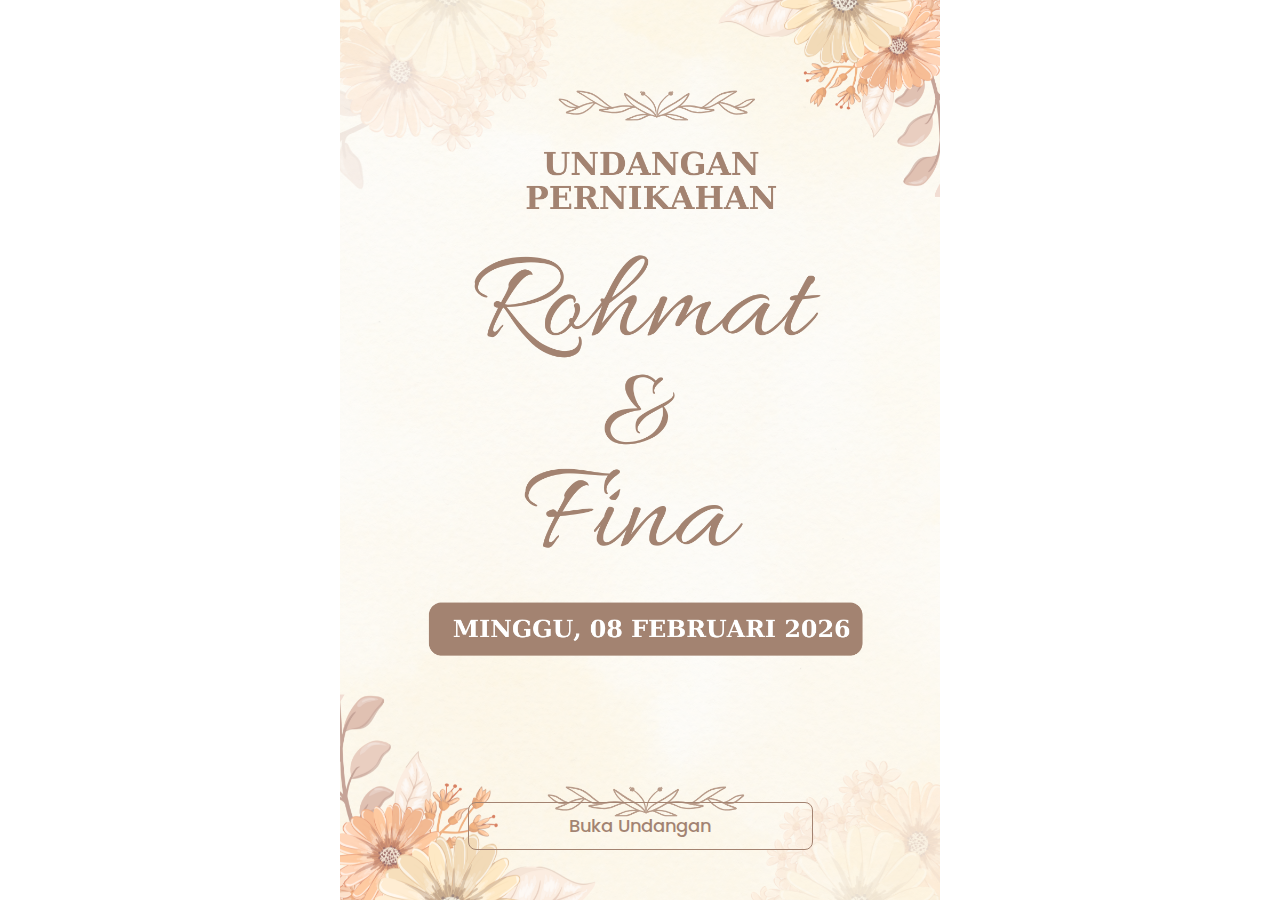
<file: index.html>
<!DOCTYPE html>
<html lang="en">
<head>
	<meta charset="utf-8">
	<meta http-equiv="X-UA-Compatible" content="IE=edge">
	<meta name="viewport" content="width=device-width, initial-scale=1">
	<title>Undangan Pernikahan Rohmat & Fina</title>
	<link rel="icon" href="assets/images/favicon/icon.png">
	<link href="https://fonts.googleapis.com/css2?family=Poppins:wght@400;500;600;700;800;900&amp;display=swap" rel="stylesheet">
	<link href="https://fonts.googleapis.com/css2?family=Inter:wght@400;500;600;700;800;900&amp;display=swap" rel="stylesheet">
	<link rel="stylesheet" href="assets/css/all.min.css">
	<link rel="stylesheet" href="assets/css/slick.css">
	<link rel="stylesheet" href="assets/css/bootstrap.min.css">
	<link rel="stylesheet" href="assets/css/style.css">
	<link rel="stylesheet" href="assets/css/media-query.css"> 
</head>
<body>
	<div class="site_content">
			<!-- Preloader Start -->
		<div class="loader-mask">
			<div class="loader">
				<div></div>
				<div></div>
			</div>
		</div>
		<!-- Preloader End -->
		<!-- Splashscreen Details Section Start -->
		<section id="splashscreen">
				<div class="container">
					<div class="splash_fullsectionx">
						<div class="splash_bottom">
							<a href="home.html" class="btn btn-primary">Buka Undangan</a>	
						</div>
					</div>	
				</div>	
		</section>
		<!-- Splashscreen Details Section End -->
	</div>
	<script src="assets/js/jquery-min-3.6.0.js"></script>
	<script  src="assets/js/slick.min.js"></script>
	<script  src="assets/js/bootstrap.bundle.min.js"></script>
	<script  src="assets/js/custom.js"></script>
</body>
</html>
</file>
<file: assets/css/style.css>
/*------------------------------------------------------------------
Project:Brooke Wood
Author: The_Krishna       
Last change: 4 May, 2023  
Primary use: Modern Furniture Mobile Template
-------------------------------------------------------------------*/

/*----------------Table of contents Start---------------------------
1.Default CSS
2.Animation CSS
3.Splashscreen-index
4.Onboarding Screen
5.Sign In screen
6.Sign Up screen
7.Forget Password screen
8.Verify Screen
9.Select Language Screen
10.Interest Screen
11.Category Page Screen
12.HomePage Screen
13.HomePage2 Screen
14.Faq Screen
15.About Screen
16.Change Language Screen
17.Paypal Screen
18.Review Screen
19.Partneer Screen
20.Profile Screen
21.Checkoutpage Screen
22.Single CategoryPage Screen
23.Single ProdcutPage Screen
24.CheckoutPage Screen
25.App Setting Page Screen
26.WalletPage Screen
27.Notification Page Screen
28.FilterPage Screen
29.ProductRate Screen
30.Bottom Navigation Bar
31.FavouritePage Screen
32.Track Order Screen
33.Single ProductPage2 Screen
34.Payment success Screen
35.SearchPage Screen
36.Tranding Screen
37.Preloader
38.Term Services Screen
39.Date Picker


---------Table of contents End-----------------------------------*/

/*------------------------ [Color codes] ------------------------                    
Background: #ffffff 
Content: #666666, #1E293B, #ffffff, #0EA5E9

a (visited): #000000
a (standard): #000000   
a (hover):  #000000  
a (active): #000000
-------------------------------------------------------------------*/

/************************ 1.Default CSS ***************************/
html {
    scroll-behavior: smooth;
    -webkit-text-size-adjust: 100%;
}
*, ::after, ::before {
    -webkit-box-sizing: border-box;
    box-sizing: border-box;
}
a:focus, a {
    outline: none;
    text-decoration: none;
    cursor: pointer;
} 
body {
   margin: 0;
   padding: 0;
   width: auto;
   height: 100%;
}
h1,
h2,
h3,
h4,
h5,
h6,
p {
    margin: 0;
    padding: 0;
}
@media (min-width: 767px) {
  body {
    max-width: 600px;
    margin: 0 auto !important; 
}
.top-navbar {
    max-width: 600px;
}
}
.mt-32{
    margin-top: 32px;
}
.mt-16{
    margin-top: 16px;
}
.mt-24{
    margin-top: 24px;
}
.ml-0 {
    margin-left: 0 !important;
}
.mt-8{
    margin-top: 8px !important;
}
.mt-12{
    margin-top: 12px;
}
.mt-10{
    margin-top: 10px;
}
.pt-12{
    padding-top: 12px;
}
.pf-15{
    padding-left: 15px;
}
input{
    border: none;
    width: 100%;
}
input:focus-visible{
    outline: none;
}
.primary-color{
    color: #0EA5E9 !important;
}
.second-color{
    color: #666666;
}
.main {
    height: 100vh;
}
.bg-green {
    background: #25D366;
}
.bg-red {
    background: #ED0006;
}
.bg-blck {
    background: #1E293B;
}
.col-gap-5{
    -webkit-column-gap: 5px;
    -moz-column-gap: 5px;
    column-gap: 5px;
}
::-webkit-scrollbar {
  width: 2px;
}
::-webkit-scrollbar-track {
  background: #f1f1f1;
}
::-webkit-scrollbar-thumb {
  background:#f1f1f1;
}
input[type=number]::-webkit-outer-spin-button,
input[type=number]::-webkit-inner-spin-button {
  -webkit-appearance: none;
  margin: 0;
}
input[type=number] {
  -moz-appearance: textfield;
}

/************************ 2.Animation CSS ***************************/
@keyframes fixedheader {
    from {
        transform: translateY(-100%);
    }
    to {
        transform: translateY(0);
    }
}
@-webkit-keyframes fixedheader {
    from {
        -webkit-transform: translateY(-100%);
        transform: translateY(-100%);
    }
    to {
        -webkit-transform: translateY(0);
        transform: translateY(0);
    }
}
@keyframes ballPulseDouble {
    0%,
    100% {
        -webkit-transform: scale(0);
        transform: scale(0);
    }
    50% {
        -webkit-transform: scale(1);
        transform: scale(1);
    }
}
@-webkit-keyframes ballPulseDouble {
    0%,
    100% {
        -webkit-transform: scale(0);
        transform: scale(0);
    }
    50% {
        -webkit-transform: scale(1);
        transform: scale(1);
    }
}

/************************ 3.Splashscreen-index ***************************/
#splashscreen{
    background-image: url(../images/splashscreen/card.png);
    background-repeat: no-repeat;
    background-position: center;
    background-size: cover;
    max-width: 100%;  
    position: relative;
    height:100vh;
}
.logo_details h1 {
    font-family: 'Poppins';
    font-style: normal;
    font-weight: 700;
    font-size: 48px;
    line-height: 72px;
    text-align: center;
    color: #1E293B;
    margin-top: 16px;
}
.logo_details p {
    font-family: 'Inter';
    font-weight: 400;
    font-size: 18px;
    line-height: 24px;
    text-align: center;
    color: #666666;
    margin-top: 8px;
}
.splash_bottom a,
.sign-in a,
.sign-up a,
.send-btn a,
.set-password-btn a,
.Save-button a,
.review-btn a,
.select a,
.buy-now-btn a,
.filter-btn-apply a,
.product-submit a,
.pro-rate-submit a,
.Backtohome a,
.checkout-buy-now-btn a,
.interes-done-btn a {
    width: 345px;
    height: 48px;
    background: transparent;              /* transparan */
    border: 1.5px solid #6b381a;          /* border coklat */
    border-radius: 8px;
    display: flex;
    align-items: center;
    justify-content: center;
    font-family: 'Poppins';
    font-weight: 500;
    font-size: 18px;
    line-height: 24px;
    margin: auto;
    text-decoration: none;
    color: #6b381a;                       /* teks coklat */
    transition: all 0.3s ease;            /* animasi halus */
}

/* efek hover */
.splash_bottom a:hover,
.sign-in a:hover,
.sign-up a:hover,
.send-btn a:hover,
.set-password-btn a:hover,
.Save-button a:hover,
.review-btn a:hover,
.select a:hover,
.buy-now-btn a:hover,
.filter-btn-apply a:hover,
.product-submit a:hover,
.pro-rate-submit a:hover,
.Backtohome a:hover,
.checkout-buy-now-btn a:hover,
.interes-done-btn a:hover {
    background: #6b381a;   /* isi coklat saat hover */
    color: #FFFFFF;        /* teks putih saat hover */
}


.logo_sec {
    display: -webkit-box;
    display: -ms-flexbox;
    display: flex;
    -webkit-box-align: center;
    -ms-flex-align: center;
    align-items: center;
    -webkit-box-pack: center;
    -ms-flex-pack: center;
    justify-content: center;
}
.splash_fullsection {
    height: 100vh;
    left: 0;
    position: relative;
}
.splashscreen-overlay {
    background: -webkit-gradientlinear, left top, left bottom, fromrgba(255, 255, 255, 0.8), color-stop64.94%, rgba(255, 255, 255, 0);
    background: -o-linear-gradient(top, rgba(255, 255, 255, 0.8) 0%, rgba(255, 255, 255, 0) 64.94%);
    background: linear-gradient(180deg, rgba(255, 255, 255, 0.8) 0%, rgba(255, 255, 255, 0) 64.94%);
}
.splash_top{
    width: 100%;
    position: absolute;
    top: 0;
    margin-top: 120px;
}
.splash_bottom{
 position: absolute;
 bottom: 0;
 left: 0;
 right: 0;
 margin-bottom: 50px;
}

/************************ 4.Onboarding Screen ***************************/
.top-section-wrapper {
    display: -webkit-box;
    display: -ms-flexbox;
    display: flex;
    -webkit-box-pack: justify;
    -ms-flex-pack: justify;
    justify-content: space-between;
    -webkit-box-align: center;
    -ms-flex-align: center;
    align-items: center;
}
.top-media-sec-wrapper {
    margin: 0;
    padding: 0;
    list-style-type: none;
}
.top-media-sec-wrapper li {
    display: inline;
}
.top-time-sec {
    width: 74px;
    text-align: center;
}
#top-section {
    height: 44px;
    padding: 9px 0px;
}
.Onboarding-Screen-1{
    background-repeat: no-repeat;
    background-position: center;
    background-size: cover;
    max-width: 100%;  
    position: relative;
    height: 100vh;
}
.slide1{
 background-image: url(../images/Onboarding-Screen-1/screen-1.png);
}
.slide2{
 background-image: url(../images/Onboarding-Screen-1/screen-2.png);
}
.slide3{
 background-image: url(../images/Onboarding-Screen-1/screen-3.png);
}
.screen-1-content h1 {
    font-family: 'Poppins';
    font-style: normal;
    font-weight: 600;
    font-size: 32px;
    line-height: 48px;
    color: #FFFFFF;
}
.skip_btn_1.skip_btn,
.skip_btn_2.skip_btn,
.skip_btn_3.skip_btn {
    padding-top: 30px;
}
.skip_btn {
    width: 34px;
    display: flex;
    margin-left: auto;
}
.skip_btn a{
    font-family: 'Poppins';
    font-weight: 500;
    font-size: 16px;
    line-height: 24px;
    text-align: right;
    color: #FFFFFF;
}
.top-boading {
    position: absolute;
    width: 100%;
    z-index: 99;
    padding: 9px 0;
    height: 44px;
}
.screen-1-content{
    margin-top: 55px;
}
.screen-1-content p {
    font-family: 'Inter';
    font-weight: 400;
    font-size: 18px;
    line-height: 24px;
    color: #FFFFFF;
    margin-top: 16px;
}
.screen-1-black-border {
    height: 34px;
    display: -webkit-box;
    display: -ms-flexbox;
    display: flex;
    -webkit-box-align: center;
    -ms-flex-align: center;
    align-items: center;
    -webkit-box-pack: center;
    -ms-flex-pack: center;
    justify-content: center;
}
.black-boder {
    width: 135px;
    height: 4px;
    background: #1E293B;
    border-radius: 5px;
    position: absolute;
    bottom: 10px;
}
.color-white path {
    fill: white;
}
.back-btn a {
    height: 24px;
}
.custom-slider-btn{
    position: absolute;
    right: 0;
    top:200px;
    left: 12px ;
    z-index: 2;
    display: block;
    padding: 0;
    margin-left:0 !important; 
    list-style: none;
    height: -webkit-fit-content;
    height: -moz-fit-content;
    height: fit-content;
}
.custom-slider-dots {
    width: 8px !important;
    height: 8px !important;
    border-radius: 4px !important;
    border: none !important;
}
.custom-slider-btn .active{
    width: 28px !important;
}
ul.top-media-sec-wrapper.top-media-sec1 li {
    display: inline-block;
}

/************************ 5.Sign In screen ***************************/
.sign-in-screen-top h1 {
    font-family: 'Poppins';
    font-weight: 600;
    font-size: 32px;
    line-height: 48px;
    color: #1E293B;
    padding-top: 60px;
}
.sign-in-cont {
    font-family: 'Inter';
    font-style: normal;
    font-weight: 500;
    font-size: 16px;
    line-height: 24px;
    color: #666666;
    margin-top: 8px;
}
.Password{
    margin-top: 16px;
}
.remember-sec {
    margin-top: 24px;
}
.txt-lbl {
    font-family: 'Poppins';
    font-style: normal;
    font-weight: 500;
    font-size: 14px;
    line-height: 21px;
    color: #666666;
}
i.fas.fa-eye-slash,
i.fas.fa-eye {
    color: #666666;
}
.form_bottom_boder {
    height: 1px;
    background: rgb(30 41 59 / 10%);
}
.txt-input::placeholder{
  border: none;
  width: 100%;
  font-family: 'Inter';
  font-style: normal;
  font-weight: 400;
  font-size: 16px;
  line-height: 19px;
  color: #1E293B;
  margin-bottom: 8px;
}
input#email:focus-visible,
input#password:focus-visible{
    outline: none;
}
.remember-btn {
    font-family: 'Inter';
    font-style: normal;
    font-weight: 500;
    font-size: 14px;
    line-height: 17px;
    color: #666666;
    padding-left: 6px;
}
.remember-btn:hover{
    color: #666666 !important;
}
.forget-btn:hover{
   color: #0EA5E9; 
}
.forget-btn {
    font-family: 'Inter';
    font-style: normal;
    font-weight: 500;
    font-size: 14px;
    line-height: 17px;
    text-align: right;
    color: #0EA5E9;
}
.or_sign {
    font-family: 'Inter';
    font-style: normal;
    font-weight: 400;
    font-size: 16px;
    line-height: 19px;
    text-align: center;
    color: #666666;
}
.icon-box {
    width: 48px;
    height: 48px;
    background: rgb(14 165 233 / 10%);
    border-radius: 8px;
}
.icon-box a {
    width: 100%;
    height: 100%;
    display: -webkit-box;
    display: -ms-flexbox;
    display: flex;
    -webkit-box-align: center;
    -ms-flex-align: center;
    align-items: center;
    -webkit-box-pack: center;
    -ms-flex-pack: center;
    justify-content: center;
}
.social_media {
    display: -webkit-box;
    display: -ms-flexbox;
    display: flex;
    -webkit-box-align: center;
    -ms-flex-align: center;
    align-items: center;
    -webkit-box-pack: center;
    -ms-flex-pack: center;
    justify-content: center;
    -webkit-column-gap: 16px;
    -moz-column-gap: 16px;
    column-gap: 16px;
}
.block-footer p {
    font-family: 'Inter';
    font-weight: 400;
    font-size: 16px;
    line-height: 19px;
    text-align: center;
    color: #666666;
}
.block-footer a {
    font-family: 'Inter';
    font-weight: 500;
    font-size: 16px;
    line-height: 19px;
    text-align: center;
    color: #1E293B;
}

/************************ 6.Sign Up screen ***************************/
.agree-service-sec{
    margin-top: 24px;
}
.agree-service-sec p {
    font-family: 'Inter';
    font-style: normal;
    font-weight: 500;
    font-size: 14px;
    line-height: 17px;
    color: #666666;
}
.agree-service-sec a {
    font-family: 'Inter';
    font-style: normal;
    font-weight: 500;
    font-size: 14px;
    line-height: 17px;
    -webkit-text-decoration-line: underline;
    text-decoration-line: underline;
    color: #1E293B;
}
.agree-service-sec span {
    padding-right: 8px;
}

/************************ 7.Forget Password screen ***************************/
.fixed {
 position: fixed;
 z-index: 2;
 -webkit-box-shadow: 0px 0px 4px rgba(0, 0, 0, 0.1);
 box-shadow: 0px 0px 4px rgba(0, 0, 0, 0.1);
 width: 100%;
 top: 0%;
 -webkit-box-shadow: 0 0 22px -4px rgb(0 0 0 / 17%);
 box-shadow: 0 0 22px -4px rgb(0 0 0 / 17%);
 -webkit-animation: fixedheader 600ms ease 0ms 1 forwards;
 animation: fixedheader 600ms ease 0ms 1 forwards;
}
p.time {
    font-family: 'Inter';
    font-weight: 600;
    font-size: 14px;
    line-height: 17px;
    color: #1E293B;
}
.top-navbar{
    background: white;
}
.time1{
    font-family: 'Inter';
    font-style: normal;
    font-weight: 600;
    font-size: 14px;
    line-height: 17px;
    color: #FFFFFF;
}
.top-navbar-title{
    margin-left: auto;
    margin-right: auto;
}
.top-navbar_full{
    display: flex;
    display: -webkit-box;
    display: -ms-flexbox;
    padding: 10px 0px;
}
.top-navbar-title h3 {
    font-family: 'Poppins';
    font-style: normal;
    font-weight: 500;
    font-size: 16px;
    line-height: 24px;
    text-align: center;
    color: #0EA5E9;
}
.top-navbar-title p {
    font-family: 'Poppins';
    font-style: normal;
    font-weight: 500;
    font-size: 16px;
    line-height: 24px;
    text-align: center;
    color: #0EA5E9;
}
.navbar-boder {
    background: rgb(30 41 59 / 10%);
    height: 1px;
    width: 100%;
}
.enter-email-txt {
    font-family: 'Inter';
    font-weight: 400;
    font-size: 18px;
    line-height: 24px;
    color: #666666;
}
.or p {
    font-family: 'Inter';
    font-weight: 400;
    font-size: 16px;
    line-height: 19px;
    text-align: center;
    color: #666666;
}

/************************ 8.Verify Screen ***************************/
.otp-form {
    display: -webkit-box;
    display: -ms-flexbox;
    display: flex;
    -webkit-column-gap: 11px;
    -moz-column-gap: 11px;
    column-gap: 11px;
}
.opt-sec {
    background: #FFFFFF;
    border: 1px solid rgba(14, 165, 233, 0.2);
    border-radius: 4px;
    padding: 18px 14px;
    text-align: center;
    font-family: 'Inter';
    font-style: normal;
    font-weight: 500;
    font-size: 18px;
    line-height: 22px;
    color: #666666;
}
.otp-box.active{
    border: 1px solid #0EA5E9;
    -webkit-box-shadow: 0px 0px 4px rgba(102, 102, 102, 0.3);
    box-shadow: 0px 0px 4px rgba(102, 102, 102, 0.3);
    border-radius: 4px;
}
.otp-timer {
    display: inline-block;
    padding: 25px 18px;
    background: #FFFFFF;
    position: relative;
    height: 100px;
    width: 100px;
}
.otp-timer .border {
    position: absolute;
    top: 0;
    bottom: 0;
    left: 0;
    right: 0;
    background: transparent;
    border-radius: 50%;
    border: 2px dashed rgb(14 165 233 / 20%) !important;
}
.timer-counter-content {
    font-family: 'Inter';
    font-style: normal;
    font-weight: 400;
    font-size: 20px;
    line-height: 24px;
    text-align: center;
    color: #0EA5E9;
}
.otp-left {
    font-family: 'Inter';
    font-style: normal;
    font-weight: 400;
    font-size: 16px;
    line-height: 19px;
    text-align: center;
    color: #1E293B;
    margin-top: 4px;
}
.footer_sec {
 height: 34px;
 background: #FFFFFF;
 display: -webkit-box;
 display: -ms-flexbox;
 display: flex;
 -webkit-box-align: center;
 -ms-flex-align: center;
 align-items: center;
 -webkit-box-pack: center;
 -ms-flex-pack: center;
 justify-content: center;
 position: fixed;
 bottom: 0;
 width: 100%;
 left: 0;
 right: 0;
 z-index: 99;
}
.footer-boder {
    height: 5px;
    background: #1E293B;
    border-radius: 5px;
    width: 135px;
}
.counter-sec {
    padding-top: 148px;
    padding-bottom: 50px;
}

/************************ 9.Select Language Screen ***************************/
.second-color a{
    color: #666666;
}
.hey-txt {
    font-family: 'Poppins';
    font-style: normal;
    font-weight: 600;
    font-size: 32px;
    line-height: 48px;
    color: #1E293B;
    padding-top: 42px;
}
.select-lang {
    font-family: 'Inter';
    font-style: normal;
    font-weight: 500;
    font-size: 16px;
    line-height: 24px;
    color: #666666;
}
.lang-txt{
    font-family: 'Inter';
    font-style: normal;
    font-weight: 500;
    font-size: 14px;
    line-height: 17px;
    text-align: center;
    color: #FFFFFF;
}
.select-lang-sec{
 display: -webkit-box;
 display: -ms-flexbox;
 display: flex;
 -ms-flex-wrap: wrap;
 flex-wrap: wrap;
 gap: 16px;
}
.lang-sec input[type="radio"] {
  display: none;
}
.lang-sec input[type="radio"]:checked + label {
 background: #1E293B;
 border-radius: 4px;
 color: white;
}
label.custom-radio-sel-lang {
    padding: 10px 20px;
    border: 1px solid rgb(30 41 59 / 10%);
    border-radius: 4px;
    cursor: pointer;
    font-family: 'Inter';
    font-style: normal;
    font-weight: 500;
    font-size: 14px;
    line-height: 17px;
    text-align: center;
    color: #1E293B;
}

/************************ 10.Interest Screen ***************************/
#interest-sec-page{
    margin-bottom: 125px;
}
.interes-done-btn {
    position: fixed;
    width: 100%;
    bottom: 0;
    left: 0;
    padding-bottom: 16px;
    background: white;
}
.green-circle {
    width: 24px;
    height: 24px;
    border: 2px solid #25D366;
    border-radius: 12px;
    position: absolute;
    right: 0;
}
.furniture-sec-img{
    position: relative;
}
.interest-bottom-sec{
    display: -ms-grid;
    display: grid;
    -ms-grid-columns: 1fr 15px 1fr 15px 1fr;
    grid-template-columns: repeat(3,1fr); 
    grid-gap: 15px;
}
.furniture-fill-sec input[type="checkbox"] {
    webkit-appearance: none;
    -moz-appearance: none;
    appearance: none;
    outline: none;
    cursor: pointer;
    width: 24px;
    height: 24px;
    border: 2px solid #25D366;
    border-radius: 12px !important;
    position: absolute;
    right: 14px;
}
.furniture-fill-sec input[type="checkbox"]:focus{
    box-shadow: none !important;
}
.form-check-input:checked{
    background: #25D366;
    border: none;
    -webkit-box-shadow: none;
    box-shadow: none;
}
.furniture-title {
    font-family: 'Inter';
    font-style: normal;
    font-weight: 400;
    font-size: 18px;
    line-height: 24px;
    color: #666666;
}
.furni-name {
    font-family: 'Inter';
    font-style: normal;
    font-weight: 400;
    font-size: 14px;
    line-height: 17px;
    text-align: center;
    color: #1E293B;
    margin-top: 8px;
}
.furniture-fill-sec {
    padding-top: 32px;
}
.interest-fur-sec img {
    border-radius: 54px 54px 16px 16px;
    width: 100%;
}

/************************ 11.Category Page Screen ***************************/
.cate-img {
    width: 100%;
    height: 120px;
    background: #F6F8FA;
    border-radius: 8px;
    display: -webkit-box;
    display: -ms-flexbox;
    display: flex;
    -webkit-box-pack: center;
    -ms-flex-pack: center;
    justify-content: center;
    -webkit-box-align: center;
    -ms-flex-align: center;
    align-items: center;
}
.cate-img img {
    mix-blend-mode: multiply;
    max-width: 100%;
    border-radius: 8px;
}
.cate-title {
    font-family: 'Inter';
    font-style: normal;
    font-weight: 500;
    font-size: 16px;
    line-height: 19px;
    color: #1E293B;
}
.cate-subtitle{
    font-family: 'Inter';
    font-style: normal;
    font-weight: 500;
    font-size: 12px;
    line-height: 15px;
    color: #666666;
    padding-top: 4px;
}

/************************ 12.HomePage Screen ***************************/
.homepage-cart-sec{
    padding: 0;
    margin: 0;
    list-style-type: none;
}
.Homepage-top-sec {
   display: -webkit-box;
   display: -ms-flexbox;
   display: flex;
   -webkit-box-pack: justify;
   -ms-flex-pack: justify;
   justify-content: space-between;
   -webkit-box-align: center;
   -ms-flex-align: center;
   align-items: center;
}
.homepage-cart-sec li{
    display: inline;
    position: relative;
}
.homepage-category-Details {
    padding: 0 15px 0 0;
}
.tranding-item-sec {
    display: -webkit-box;
    display: -ms-flexbox;
    display: flex;
    -webkit-box-pack: justify;
    -ms-flex-pack: justify;
    justify-content: space-between;
    -webkit-box-align: center;
    -ms-flex-align: center;
    align-items: center;
}
.dining-txt-sec p {
    font-family: 'Inter';
    font-style: normal;
    font-weight: 500;
    font-size: 12px;
    line-height: 15px;
    text-align: center;
    color: #666666;
}
.dining-txt-sec {
    background:#FFFFFF;
    padding: 8px;
    position: absolute;
    bottom: 8px;
    left: 8px;
    border-radius: 4px;
}
.tranding-img-sec img {
    width: 100%;
    border-radius: 8px;
}
.tranding-img-sec {
    position: relative;
}
.tra-fav-sec {
    position: absolute;
    top: 8px;
    right: 8px;
}
.tranding-description{
    padding: 0 15px 0 0;
}
span.cart-item {
    color: #ffffff;
    position: absolute;
    top: 0px;
    right: 0;
    width: 14px;
    height: 14px;
    font-family: 'Poppins';
    border-radius: 8px;
    text-align: center;
    line-height: 10px;
    font-size: 10px;
    display: -webkit-box;
    display: -ms-flexbox;
    display: flex;
    -webkit-box-align: center;
    -ms-flex-align: center;
    align-items: center;
    font-weight: 600;
    -webkit-box-pack: center;
    -ms-flex-pack: center;
    justify-content: center;
    background: #0EA5E9;
}
.pf-16{
    padding-left: 16px;
}
.home-cate-title {
    font-family: 'Poppins';
    font-style: normal;
    font-weight: 600;
    font-size: 24px;
    line-height: 36px;
    color: #1E293B;
}
.homepage-slide-txt {
    font-family: 'Inter';
    font-style: normal;
    font-weight: 600;
    font-size: 14px;
    line-height: 17px;
    color: #ffffff;
}
.homepage-slide-title {
    font-family: 'Poppins';
    font-style: normal;
    font-weight: 700;
    font-size: 32px;
    line-height: 48px;
    color: #ffffff;
    margin-top: 8px;
}
.carousel-indicators.homepage-custom-indicator {
    justify-content: left;
    -webkit-box-pack: left;
    -ms-flex-pack: left;
    margin: 0;
    left: 15px;
    bottom: 16px;
    z-index: 1;
}
.carousel-caption.custom-slider-caption {
    left: 15px;
    right: 0;
    text-align: left;
    bottom:50px ;
    padding-bottom: 0 !important;
}
.homepage-custom-dots {
    height: 8px !important;
    width: 8px !important;
    border-radius: 7px;
    background: transparent !important;
    border: 2px solid #0EA5E9 !important;
    opacity: 1 !important;
}
.homepage-custom-dots.active{
    background: #0EA5E9 !important;
}
.shop-now-btn {
   background: #0EA5E9;
   border-radius: 8px;
   width: 129px;
   height: 48px;
   display: -webkit-box;
   display: -ms-flexbox;
   display: flex;
   -webkit-box-align: center;
   -ms-flex-align: center;
   align-items: center;
   -webkit-box-pack: center;
   -ms-flex-pack: center;
   justify-content: center;
}
.shop-now-btn a {
    font-family: 'Poppins';
    font-style: normal;
    font-weight: 500;
    font-size: 16px;
    line-height: 24px;
    text-align: center;
    color: #FFFFFF;
}
.see-all-txt {
   font-family: 'Poppins';
   font-style: normal;
   font-weight: 500;
   font-size: 16px;
   line-height: 24px;
   color: #666666;
   display: -webkit-box;
   display: -ms-flexbox;
   display: flex;
   -webkit-box-align: center;
   -ms-flex-align: center;
   align-items: center;
}
.home-cate-shape {
    background: #F6F8FA;
    border-radius: 8px;
    width:140px;
    height: 100px;
    display: -webkit-box;
    display: -ms-flexbox;
    display: flex;
    -webkit-box-align: center;
    -ms-flex-align: center;
    align-items: center;
    -webkit-box-pack: center;
    -ms-flex-pack: center;
    justify-content: center;
}
.home-cate-shape img{
    mix-blend-mode: multiply;
    border-radius: 8px;
}
.homepage-rating-sec{
    margin: 0;
    padding: 0;
    list-style-type: none;
}
.homepage-rating-sec li{
    display: inline;
}
.homepage-rating-sec li img{
    display: -webkit-inline-box !important;
    display: -ms-inline-flexbox !important;
    display: inline-flex !important;
}
.tranding-deatils-sec{
    display: -webkit-box !important;
    display: -ms-flexbox !important;
    display: flex !important;
    -webkit-box-align: center;
    -ms-flex-align: center;
    align-items: center;
    -webkit-box-pack: justify;
    -ms-flex-pack: justify;
    justify-content: space-between;
    margin-top: 8px;
}
.trand-txt2 {
    font-family: 'Inter';
    font-style: normal;
    font-weight: 500;
    font-size: 16px;
    line-height: 19px;
    color: #1E293B;
}
.trand-txt3 {
    font-family: 'Inter';
    font-style: normal;
    font-weight: 500;
    font-size: 14px;
    line-height: 18px;
    color: #666666;
}
.tranding-middle-sec{
    margin-top: 12px;
}
.round-shape {
 width: 100px;
 height: 100px;
 border-radius: 50px;
 display: -webkit-box;
 display: -ms-flexbox;
 display: flex;
 -webkit-box-align: center;
 -ms-flex-align: center;
 align-items: center;
 -webkit-box-pack: center;
 -ms-flex-pack: center;
 justify-content: center;

}
.round-txt {
    font-family: 'Poppins';
    font-weight: 700;
    font-size: 36px;
    line-height: 54px;
    text-align: center;
    color: #FFFFFF;
}
.offcial-title {
    font-family: 'Inter';
    font-style: normal;
    font-weight: 500;
    font-size: 16px;
    line-height: 19px;
    text-align: center;
    color: #1E293B;
    margin-top: 8px;
}
.offcial-subtitle {
    font-family: 'Inter';
    font-style: normal;
    font-weight: 500;
    font-size: 12px;
    line-height: 15px;
    text-align: center;
    color: #666666;
    margin-top: 8px;
}
.offcial-partner-bottom-deatils{
    height: 182px;
    width: 150px;
    padding: 16px 25px;
    border: 1px solid rgb(30 41 59 / 10%);
    border-radius: 8px;
    margin: 0 0 0 15px;
}
.inspiration-sec-deatils {
    background-repeat: no-repeat;
    background-position: center;
    background-size: cover;
    max-width: 100%;
    position: relative;
    border-radius: 8px;
}
.inspiration-sec-deatils1{
    background-image: url(../images/homepage/hitung-mundur.png);
}
.inspiration-sec-deatils2{
    background-image: url(../images/homepage/inspiration-2.png);
}
.inspiration-sec-deatils3{
    background-image: url(../images/homepage/inspiration-3.png);
}
.inspiration-overlay {
    content: "";
    background: -o-linear-gradient(left, #1E293B 0%, rgba(30, 41, 59, 0) 100%);
    background: linear-gradient(90deg, #1E293B 0%, rgba(30, 41, 59, 0) 100%);
    border-radius: 8px;
    width: 100%;
    height: 100%;
    position: absolute;
    left: 0;
    top: 0;
}
.inspiration-title {
    font-family: 'Poppins';
    font-style: normal;
    font-weight: 600;
    font-size: 20px;
    line-height: 30px;
    color: #FFFFFF;
}
.inspiration-subtitle {
    font-family: 'Inter';
    font-style: normal;
    font-weight: 500;
    font-size: 16px;
    line-height: 19px;
    color: #F6F8FA;
    margin-top: 4px;
}
.inspiration-content{
    position: relative;
    padding: 23px 18px;
}
.sort-img-sec img {
    border-radius: 85px 85px 8px 8px;
}
.sort-title {
    font-family: 'Inter';
    font-style: normal;
    font-weight: 500;
    font-size: 16px;
    line-height: 19px;
    color: #1E293B;
}
.sort-subtitle {
    font-family: 'Inter';
    font-style: normal;
    font-weight: 500;
    font-size: 14px;
    line-height: 18px;
    color: #666666;
}
.sort-flex{
 display: -webkit-box;
 display: -ms-flexbox;
 display: flex;
 -webkit-box-pack: justify;
 -ms-flex-pack: justify;
 justify-content: space-between;
}
.sort-filter-sec-full{
   display: -webkit-box;
   display: -ms-flexbox;
   display: flex;
   -webkit-column-gap: 15px;
   -moz-column-gap: 15px;
   column-gap: 15px;
}
.sort-head {
    font-family: 'Inter';
    font-style: normal;
    font-weight: 500;
    font-size: 12px;
    line-height: 15px;
    text-align: center;
    color: #666666;
}
.sort-shape {
    padding: 8px;
    background: #FFFFFF;
    border-radius: 4px;
}
.sort-img-deatails{
    position: absolute;
    bottom: 8px;
    display: -webkit-box;
    display: -ms-flexbox;
    display: flex;
    -ms-flex-pack: distribute;
    justify-content: space-around;
    width: 100%;
}
.sort-img-sec{
    position: relative;
}
.sort-color-heart {
    width: 32px;
    height: 32px;
    border-radius: 16px;
    display: -webkit-box;
    display: -ms-flexbox;
    display: flex;
    -webkit-box-pack: center;
    -ms-flex-pack: center;
    justify-content: center;
    background: #FFFFFF !important;
    border: none !important;
}

/************************ 13.HomePage2 Screen ***************************/
#homepage2-sec{
    margin-bottom: 100px;
}
.search-text {
    background: #F6F8FA !important;
    border-radius: 8px;
    padding: 12px !important;
    border: none;
}
.search-iconn,
.coupon-iconn {
    background: #F6F8FA;
    border-radius: 8px;
    border: none;
    padding: 14px 0 14px 16px !important;
}
.search-iconn svg path {
    fill: #0EA5E9;
}
.search-iconn:focus-visible,
.search-text:focus {
    outline: 0;
    -webkit-box-shadow: none;
    box-shadow: none;
}
.product-img-sec {
 width: 64px;
 height: 64px;
 background: #ffffff;
 border-radius: 32px;
 display: -webkit-box;
 display: -ms-flexbox;
 display: flex;
 -webkit-box-align: center;
 -ms-flex-align: center;
 align-items: center;
 -webkit-box-pack: center;
 -ms-flex-pack: center;
 justify-content: center;
 margin-left: auto;
 margin-right: auto;
}
.product-sec {
    background: #F6F8FA;
    border-radius: 37px 37px 4px 4px;
    width: 130px;
    height: 100px;
    padding: 5px 5px 8px 5px;
}
.proct-title-hp-2 {
    font-family: 'Inter';
    font-style: normal;
    font-weight: 500;
    font-size: 12px;
    line-height: 15px;
    text-align: center;
    color: #666666;
    margin-top: 8px;
}
.product-details {
   display: -ms-grid;
   display: grid;
   -ms-grid-columns: 1fr 16px 1fr 16px 1fr 16px 1fr;
   grid-template-columns: repeat(4,1fr);
   grid-gap: 16px;
}
.prodcut-sec-slide-full{
 background-image: url(../images/homepage2/shop-now.png);
 background-repeat: no-repeat;
 background-position: center;
 background-size: cover;
 max-width: 100%;
 position: relative;
 border-radius: 8px;
 display: -webkit-box !important;
 display: -ms-flexbox !important;
 display: flex !important;
 -webkit-box-pack: justify;
 -ms-flex-pack: justify;
 justify-content: space-between;
}
.slider-content-sec {
    width: 50%;
    padding: 24px 16px;
}
.slider-img-sec {
    width: 50%;
}
.slider-pro-title {
    font-family: 'Inter';
    font-weight: 500;
    font-size: 12px;
    line-height: 15px;
    color: #1E293B;
}
.slider-pro-subtitle {
    font-family: 'Poppins';
    font-weight: 600;
    font-size: 16px;
    line-height: 24px;
    color: #1E293B;
    margin-top: 8px;
}
.slider-btn  {
    font-family: 'Poppins';
    font-style: normal;
    font-weight: 500;
    font-size: 16px;
    line-height: 24px;
    text-align: center;
    width: 105px;
    background: #0EA5E9;
    border-radius: 8px;
    padding: 8px 12px;
    margin-top: 12px;
}
.slider-btn a{
    color: #FFFFFF;
}
.prodcut-sec-slide .slick-dots button{
    display: block;
    width: 10px;
    height: 10px;
    padding: 0;
    border: none;
    border-radius: 100%;
    text-indent: -9999px;
    border: 2px solid #0EA5E9;
    background: white;
}
.prodcut-sec-slide .slick-dots {
    display: -webkit-box;
    display: -ms-flexbox;
    display: flex;
    -webkit-box-pack: center;
    -ms-flex-pack: center;
    justify-content: center;
    margin: 0;
    margin-top: 12px;
    list-style-type: none;
    -webkit-column-gap: 10px;
    -moz-column-gap: 10px;
    column-gap: 10px;
    padding: 0
}
.prodcut-sec-slide .slick-dots li.slick-active button{
   background: #0EA5E9;
   border-radius: 5px;
   width: 20px;
   height: 10px;
}
.feat-txt1 {
    font-family: 'Inter';
    font-style: normal;
    font-weight: 500;
    font-size: 14px;
    line-height: 18px;
    color: #666666;
}
.feat-txt2 {
    font-family: 'Inter';
    font-style: normal;
    font-weight: 500;
    font-size: 16px;
    line-height: 19px;
    color: #1E293B;
    margin-top: 8px;
}
.featured-content{
    margin-top: 12px;
}
.featured-img-sec img {
    border-radius: 8px;
}
.feat-txt3 {
    font-family: 'Inter';
    font-style: normal;
    font-weight: 500;
    font-size: 14px;
    line-height: 18px;
    color: #666666;
    margin-top: 8px;
}
.featured-content1 {
 display: -webkit-box !important;
 display: -ms-flexbox !important;
 display: flex !important;
 -webkit-box-pack: justify;
 -ms-flex-pack: justify;
 justify-content: space-between;
 -webkit-box-align: center;
 -ms-flex-align: center;
 align-items: center;

}
.homepage-rating-sec1 li {
    display: -webkit-inline-box !important;
    display: -ms-inline-flexbox !important;
    display: inline-flex !important;
}
.homepage-rating-sec1 {
    margin: 0;
    padding: 0;
    list-style-type: none;
}
.featured-img-sec{
    position: relative;
}
.featured-description-full {
    padding: 0 0 0 15px;
}
.offcial-partner-home2 {
    display: -webkit-box !important;
    display: -ms-flexbox !important;
    display: flex !important;
    -webkit-box-align: center;
    -ms-flex-align: center;
    align-items: center;
    -webkit-column-gap: 16px;
    -moz-column-gap: 16px;
    column-gap: 16px;
    border: 1px solid rgb(30 41 59 / 10%);
    border-radius: 8px;
    background: #FFFFFF;
    padding: 16px;
    width: 220px;
    height: 96px;
    margin: 0 16px 0 0;
}
.round-shape-home2 {
   width: 64px;
   height: 64px;
   border-radius: 50px;
   display: -webkit-box;
   display: -ms-flexbox;
   display: flex;
   -webkit-box-align: center;
   -ms-flex-align: center;
   align-items: center;
   -webkit-box-pack: center;
   -ms-flex-pack: center;
   justify-content: center;
}
.round-txt-home2 {
    font-family: 'Poppins';
    font-style: normal;
    font-weight: 700;
    font-size: 24px;
    line-height: 36px;
    text-align: center;
    color: #FFFFFF;
}
.offcial-title-home2 {
    font-family: 'Inter';
    font-style: normal;
    font-weight: 500;
    font-size: 16px;
    line-height: 19px;
    color: #1E293B;
}
.offcial-subtitle-home2 {
    font-family: 'Inter';
    font-style: normal;
    font-weight: 500;
    font-size: 12px;
    line-height: 15px;
    color: #666666;
    margin-top: 8px;
}
.home2-insp-content {
    position: absolute;
    bottom: 16px;
    left: 16px;
}
.home2-insp-img{
    position: relative;
}
.inspiration-title-home2 {
    font-family: 'Poppins';
    font-style: normal;
    font-weight: 600;
    font-size: 20px;
    line-height: 30px;
    color: #FFFFFF;
}
.inspiration-sec-bottom-home2 {
    margin: 0 15px 0 0;
}
.home2-insp-img img{
    width: 100%;
    border-radius: 8px;
}
.inspiration-subtitle-home2 {
    font-family: 'Inter';
    font-style: normal;
    font-weight: 500;
    font-size: 16px;
    line-height: 19px;
    color: #F6F8FA;
}
.sort-filter-home2 {
   display: -webkit-box;
   display: -ms-flexbox;
   display: flex;
   -webkit-box-pack: justify;
   -ms-flex-pack: justify;
   justify-content: space-between;
}

/************************ 14.Faq Screen ***************************/
.accordion-button.custom_icon.collapsed {
    background-image: url(../images/faq/plus-icon.svg);
    background-position: 97% center;
    background-repeat: no-repeat;
    appearance: none;
    -webkit-appearance: none;
    -moz-appearance: none;
    font-family: 'Poppins';
    font-style: normal;
    font-weight: 500;
    font-size: 16px;
    line-height: 24px;
    color: #1E293B !important;
    background-color: white !important;
}
.accordion-button.custom_icon{
    background-image: url(../images/faq/minus-icon.svg);
    background-position: 97% center;
    background-repeat: no-repeat;
    background-color: white !important;
    font-family: 'Poppins';
    font-style: normal;
    font-weight: 500;
    font-size: 16px;
    line-height: 24px;
    color: #1E293B;
    -webkit-box-shadow: none !important;
    box-shadow: none !important;
    padding: 0;
}
.accordion-button::after{
    background-image: none !important;
}
.faq-answer {
    font-family: 'Inter';
    font-style: normal;
    font-weight: 400;
    font-size: 15px;
    line-height: 20px;
    color: #666666;
    padding: 0;
    padding-top: 12px;
}
.faq-bottom-border {
    background: #F6F8FA;
    height: 2px;
    margin-top: 24px;
}
.accordion-button span {
    width: 80%;
}
.faq-answer p{
    width: 80%;
}
.custom_icon:focus-visible,
.custom_icon:focus {
    outline: none;
    -webkit-box-shadow: none !important;
    box-shadow: none !important;
    border: none !important;
} 
#faq-sec {
    padding-bottom: 16px;
}

/************************ 15.About Screen ***************************/
.social-media-sec {
    background: #FFFFFF;
    border: 1px solid rgba(30, 41, 59, 0.1);
    border-radius: 28px;
    padding: 24px 17px;
    width: 50%;
    -webkit-box-sizing: border-box;
    box-sizing: border-box;
    cursor: pointer;
}
.about-middle-sec-full {
    display: -webkit-box;
    display: -ms-flexbox;
    display: flex;
    -webkit-box-pack: justify;
    -ms-flex-pack: justify;
    justify-content: space-between;
    -webkit-column-gap: 8px;
    -moz-column-gap: 8px;
    column-gap: 8px;
}
.about-social-txt {
    font-family: 'Inter';
    font-style: normal;
    font-weight: 400;
    font-size: 16px;
    line-height: 24px;
    text-align: center;
    color: #666666;
}
.social-media-sec svg {
   display: -webkit-box;
   display: -ms-flexbox;
   display: flex;
   -webkit-box-align: center;
   -ms-flex-align: center;
   align-items: center;
   -webkit-box-pack: center;
   -ms-flex-pack: center;
   justify-content: center;
   margin-left: auto;
   margin-right: auto;  
}
.about-para {
    font-family: 'Inter';
    font-style: normal;
    font-weight: 400;
    font-size: 14px;
    line-height: 20px;
    color: #000000;
}

/************************ 16.Change Language Screen ***************************/
#change-language-page,
#currency-sec {
    padding-bottom: 16px;
}
.change-lan-sec{
    padding: 17px 0px !important;
    border-bottom: 1px solid #F6F8FA;
}
.change-lan-sec:last-child {
    border: navajowhite;
}
.lang-sel-txt {
    font-family: 'Inter';
    font-style: normal;
    font-weight: 400;
    font-size: 16px;
    line-height: 19px;
    color: #666666;
    margin-bottom: 8px;
}
.form-check-input.custom-input {
    width: 18px;
    height: 18px;
    border-radius: 0;
    border: 2px solid #666666;
    float: right !important;
}
.form-check-input.custom-input:checked{
 background: white;
 background-image: url(../images/language/icon.svg);
 background-size: cover;
 width: 20px;
 height: 20px;
 border: none;
}
.form-check-label.custom-lable {
 font-family: 'Inter';
 font-style: normal;
 font-weight: 400;
 font-size: 16px;
 line-height: 20px;
 color: #666666;
 display: -webkit-box;
 display: -ms-flexbox;
 display: flex;
 -webkit-box-align: center;
 -ms-flex-align: center;
 align-items: center;
}
.custom-lable span{
    padding-right: 8px;
}
.custom-check .custom-lable{
    color: #1E293B;
}
.custom-check-currency .curr-icon path{
    stroke: #1E293B;
}

/************************ 17.Paypal Screen ***************************/
.payment-types-sec {
   display: -ms-grid;
   display: grid;
   -ms-grid-columns: 1fr 16px 1fr 16px 1fr;
   grid-template-columns: repeat(3,1fr);
   grid-gap: 16px;
   width: 242px;
   margin: 0 auto;
   margin-top: 24px !important;
}
.selc-pay-txt {
    font-family: 'Inter';
    font-style: normal;
    font-weight: 400;
    font-size: 16px;
    line-height: 19px;
    text-align: center;
    color: #666666;
}
.custom-payment-input {
    font-family: 'Inter';
    font-style: normal;
    font-weight: 400;
    font-size: 14px;
    line-height: 17px;
    color: #666666;
    padding: 16px;
    background: #F6F8FA;
    border-radius: 8px;
}
.payment-bottom-border {
    border-bottom: 1px solid #F6F8FA;
}
.switch {
    position: relative;
    display: inline-block;
    width: 60px;
    height: 34px;
}
.switch input {
    opacity: 0;
    width: 0;
    height: 0;
}
input:checked + .slider {
    background: #0EA5E9;
}
.slider.round {
    border-radius: 34px;
    height: 31px;
    width: 51px;
}
.slider {
    position: absolute;
    cursor: pointer;
    top: 0;
    left: 0;
    right: 0;
    bottom: 0;
    border: 1px solid rgb(102 102 102 / 20%);
    -webkit-transition: .4s;
    -o-transition: .4s;
    transition: .4s;
}
.slider:before {
    position: absolute;
    content: "";
    height: 28px;
    width: 28px;
    left: 0px;
    bottom: 0.5px;
    background: #FFFFFF;
    border: 0.5px solid rgba(30, 41, 59, 0.04);
    -webkit-box-shadow: 0px 3px 8px rgba(30, 41, 59, 0.08), 0px 1px 1px rgba(30, 41, 59, 0.08), 0px 3px 1px rgba(30, 41, 59, 0.05);
    box-shadow: 0px 3px 8px rgba(30, 41, 59, 0.08), 0px 1px 1px rgba(30, 41, 59, 0.08), 0px 3px 1px rgba(30, 41, 59, 0.05);
    -webkit-transition: .4s;
    -o-transition: .4s;
    transition: .4s
}
.slider.round:before {
    border-radius: 50%;
}
input:checked + .slider:before {
    -webkit-transform: translateX(26px);
    -ms-transform: translateX(26px);
    transform: translateX(20px);
}
.switch-sec {
 display: -webkit-box;
 display: -ms-flexbox;
 display: flex;
 -webkit-box-pack: justify;
 -ms-flex-pack: justify;
 justify-content: space-between;
 -webkit-box-align: center;
 -ms-flex-align: center;
 align-items: center;
}
.pay-txt1 {
    font-family: 'Poppins';
    font-style: normal;
    font-weight: 600;
    font-size: 16px;
    line-height: 24px;
    color: #1E293B;
}
.pay-txt2 {
    font-family: 'Inter';
    font-style: normal;
    font-weight: 400;
    font-size: 14px;
    line-height: 17px;
    color: #1E293B;
}
.date-picker-sec {
    display: -webkit-box;
    display: -ms-flexbox;
    display: flex;
    -webkit-column-gap: 12px;
    -moz-column-gap: 12px;
    column-gap: 12px;
}

/************************ 18.Review Screen ***************************/
#review-sec-page1{
    padding-bottom: 80px;
}
.review-section-full {
    display: -webkit-box;
    display: -ms-flexbox;
    display: flex;
    -webkit-column-gap: 16px;
    -moz-column-gap: 16px;
    column-gap: 16px;
    -ms-flex-wrap: wrap;
    flex-wrap: wrap;
}
.review-star-sec{
    margin: 0;
    padding: 0;
    list-style-type: none;
}
.review-star-sec li{
  display: table-cell;
}
.review1-first img {
    border-radius: 55px 55px 8px 8px;
}
.rev-txt1-sec {
   background: #F6F8FA;
   border-radius: 4px;
   width: 53px;
   height: 31px;
   display: -webkit-box;
   display: -ms-flexbox;
   display: flex;
   -webkit-box-align: center;
   -ms-flex-align: center;
   align-items: center;
   -webkit-box-pack: center;
   -ms-flex-pack: center;
   justify-content: center;
   font-family: 'Inter';
   font-style: normal;
   font-weight: 500;
   font-size: 12px;
   line-height: 15px;
   text-align: center;
   color: #666666;
}
.rev-txt2 {
    font-family: 'Inter';
    font-style: normal;
    font-weight: 500;
    font-size: 16px;
    line-height: 19px;
    color: #1E293B;
    margin-top: 16px;
}
.rev-txt3 {
    font-family: 'Inter';
    font-style: normal;
    font-weight: 500;
    font-size: 14px;
    line-height: 18px;
    color: #666666;
    margin-top: 8px;
}
.pf-8 {
    padding-left: 8px;
}
.review-border {
    height: 1px;
    width: 375px;
    background: #F6F8FA;
    max-width: 100%;
}
.review2-section-full {
    display: -webkit-box;
    display: -ms-flexbox;
    display: flex;
    -webkit-column-gap: 12px;
    -moz-column-gap: 12px;
    column-gap: 12px;
}
.rev2-txt1 {
    font-family: 'Poppins';
    font-style: normal;
    font-weight: 500;
    font-size: 14px;
    line-height: 18px;
    color: #1E293B;
}
.revi-rate-txt {
    font-family: 'Inter';
    font-style: normal;
    font-weight: 500;
    font-size: 14px;
    line-height: 18px;
    color: #666666;
}
.rate-time {
    font-family: 'Inter';
    font-style: normal;
    font-weight: 500;
    font-size: 10px;
    line-height: 12px;
    color: #666666;
}
.rev2-txt2 {
    font-family: 'Inter';
    font-style: normal;
    font-weight: 400;
    font-size: 14px;
    line-height: 20px;
    color: #666666;
    margin-top: 13px;
}
video.review-play-video {
    width: 100%;
}
.review2-bottom-sec {
    display: flex;
    gap: 15px;
}
.mt-15 {
    margin-top: 15px;
}
.play-btn {
    position: absolute;
    top: 50%;
    right: 50%;
}
.play-btn a{
    width: 100px;
    height: 100px;
}
.review4-bottom-sec{
    position: relative;
}
.review-img-overlay {
    content: "";
    width: 100%;
    height: 100%;
    position: absolute;
    left: 0;
    top: 0;
    background: rgb(30 41 59 / 32%);
    border-radius: 8px;
}
.review-img1-sec img{
    border-radius: 8px;
    width: 100%;
}
.review-img1-sec {
    display: grid;
    grid-gap: 15px;
}
.review-btn {
    padding: 16px 0;
    background: #FFFFFF;
    -webkit-box-shadow: 0px -4px 4px rgba(30, 41, 59, 0.04);
    box-shadow: 0px -4px 4px rgba(30, 41, 59, 0.04);
    position: fixed;
    width: 100%;
    bottom: 0;
    left: 0;
    margin-bottom: 0px;
}

/************************ 19.Partneer Screen ***************************/
.partner-page-desciption {
    display: -webkit-box;
    display: -ms-flexbox;
    display: flex;
    -webkit-column-gap: 24px;
    -moz-column-gap: 24px;
    column-gap: 24px;
    -ms-flex-wrap: wrap;
    flex-wrap: wrap;
    border: 1px solid rgb(30 41 59 / 10%);
    border-radius: 8px;
    padding: 16px;
}
.partner-page-img-sec {
   width: 100px;
   height: 100px;
   border-radius: 50px;
   display: -webkit-box;
   display: -ms-flexbox;
   display: flex;
   -webkit-box-align: center;
   -ms-flex-align: center;
   align-items: center;
   -webkit-box-pack: center;
   -ms-flex-pack: center;
   justify-content: center;
}
.partner-page-content {
    display: -ms-grid;
    display: grid;
    -webkit-box-pack: center;
    -ms-flex-pack: center;
    justify-content: center;
    -webkit-box-align: center;
    -ms-flex-align: center;
    align-items: center;
}
.round-txt-part-page {
    font-family: 'Poppins';
    font-style: normal;
    font-weight: 700;
    font-size: 36px;
    line-height: 54px;
    text-align: center;
    color: #FFFFFF;
}
.offcial-title-part-page {
    font-family: 'Inter';
    font-style: normal;
    font-weight: 500;
    font-size: 16px;
    line-height: 19px;
    color: #1E293B;
}
.offcial-subtitle-part-page {
    font-family: 'Inter';
    font-style: normal;
    font-weight: 500;
    font-size: 12px;
    line-height: 15px;
    color: #666666;
    margin-top: 8px;
}
#partner-page,
#track-order-page{
    margin-bottom: 20px;
}
.pickborder {
    border-bottom: 1px solid #F6F8FA;
}

/************************ 20.Profile Screen ***************************/
.profile-top-sec {
    background: #F6F8FA;
}
.profile-top-sec-full {
 display: -webkit-box;
 display: -ms-flexbox;
 display: flex;
 -webkit-column-gap: 15px;
 -moz-column-gap: 15px;
 column-gap: 15px;
 padding: 24px 15px;
}
.pro-txt1 {
    font-family: 'Poppins';
    font-style: normal;
    font-weight: 600;
    font-size: 20px;
    line-height: 30px;
    color: #1E293B;
}
.pro-txt2 {
    font-family: 'Inter';
    font-style: normal;
    font-weight: 400;
    font-size: 14px;
    line-height: 17px;
    color: #666666;
    margin-top: 12px;
}
.pro-txt3 {
    font-family: 'Inter';
    font-style: normal;
    font-weight: 400;
    font-size: 14px;
    line-height: 17px;
    color: #666666;
    margin-top: 8px;
}
.profile-img-sec img {
    border-radius: 60px;
}
.profile-page-sec-full{
    background: #F6F8FA;
}
.gallay-icon {
    width: 40px;
    height: 40px;
    background: #0EA5E9;
    border-radius: 20px;
    display: -webkit-box;
    display: -ms-flexbox;
    display: flex;
    -webkit-box-align: center;
    -ms-flex-align: center;
    align-items: center;
    -webkit-box-pack: center;
    -ms-flex-pack: center;
    justify-content: center;
    position: absolute;
    bottom: 0;
    right: 0;
}
.profile-img-sec{
    position: relative;
}
.profile-second-sec-full {
    display: -webkit-box;
    display: -ms-flexbox;
    display: flex;
    -webkit-box-pack: justify;
    -ms-flex-pack: justify;
    justify-content: space-between;
}
.profile2-first p {
    font-family: 'Poppins';
    font-style: normal;
    font-weight: 600;
    font-size: 16px;
    line-height: 24px;
    color: #1E293B;
}
.profile2-second {
    font-family: 'Inter';
    font-style: normal;
    font-weight: 400;
    font-size: 16px;
    line-height: 24px;
    color: #666666;
}
.profile-boder {
    background: #F6F8FA;
    height: 1px;
}
#profile-page-sec {
    padding-bottom: 120px;
}
.prile3-txt1 {
    font-family: 'Poppins';
    font-style: normal;
    font-weight: 600;
    font-size: 24px;
    line-height: 36px;
    color: #1E293B;
}
.prile3-txt2 {
    font-family: 'Poppins';
    font-style: normal;
    font-weight: 600;
    font-size: 14px;
    line-height: 18px;
    color: #1E293B;
}
.prile3-txt3 {
    font-family: 'Inter';
    font-style: normal;
    font-weight: 400;
    font-size: 16px;
    line-height: 24px;
    color: #666666;
    margin-top: 8px;
}
.profile-pay-img-sec ul {
    margin: 0;
    padding: 0;
    list-style-type: none;
}
.Onboarding-Screen-1-full {
    height: 100%;
}

/************************ 21.Checkoutpage Screen  ***************************/
.pickup-custom-input {
    width: auto;
}
.pickup-mode-full-sec {
    display: -webkit-box;
    display: -ms-flexbox;
    display: flex;
    -webkit-box-pack: justify;
    -ms-flex-pack: justify;
    justify-content: space-between;
}
.custom-radio-pickup input{
    width: auto;
}
label.custom-radio-pickup {
    width: 165px;
    height: 48px;
    padding: 12px;
    border: 1px solid rgb(30 41 59 / 10%);
    border-radius: 8px;
}

/************************ 22.Single CategoryPage Screen  ***************************/
.single-page-chair {
    display: -webkit-box;
    display: -ms-flexbox;
    display: flex;
    -webkit-column-gap: 15px;
    -moz-column-gap: 15px;
    column-gap: 15px;
    border-bottom: 1px solid #F6F8FA;
    padding-bottom: 16px;
    position: relative;
}
.product-page-favourite.single-page-favo {
    position: absolute;
    right: 0;
    background: #F6F8FA;
}
.single-page-star {
    margin: 0;
    padding: 0;
    list-style-type: none;
}
.single-page-star li {
    display: inline;
}
.single-page-title {
    font-family: 'Inter';
    font-weight: 500;
    font-size: 16px;
    line-height: 19px;
    color: #1E293B;
}
.single-page-subtitle {
    font-family: 'Inter';
    font-style: normal;
    font-weight: 500;
    font-size: 14px;
    line-height: 18px;
    color: #666666;
    padding-top: 8px;
}
.single-page-chair-content {
    display: -webkit-box;
    display: -ms-flexbox;
    display: flex;
    -webkit-box-align: center;
    -ms-flex-align: center;
    align-items: center;
}
.single-page-chair-img img {
    border-radius: 55px 55px 8px 8px;
}

/************************ 23.Single ProdcutPage Screen ***************************/
.single-product-title {
    font-family: 'Inter';
    font-style: normal;
    font-weight: 500;
    font-size: 12px;
    line-height: 15px;
    text-align: center;
    color: #666666;
}
.product-img-cont {
    background: white;
    padding: 8px;
    width: 49px;
    height: 31px;
    position: absolute;
    bottom: 16px;
    left: 15px;
    border-radius: 4px;
}
.single-product-img-sec {
    position: relative;
}
.pillow-title {
    font-family: 'Poppins';
    font-weight: 700;
    font-size: 24px;
    line-height: 36px;
    color: #1E293B;
}
.pillow-subtitle {
    font-family: 'Inter';
    font-weight: 500;
    font-size: 20px;
    line-height: 24px;
    color: #666666;
    margin-top: 5px;
}
.pillow-sec-rating ul {
    padding: 0;
    margin: 0;
    list-style-type: none;
}
.pillow-sec-rating ul li {
    display: inline;
}
.text-45 {
    font-family: 'Inter';
    font-style: normal;
    font-weight: 500;
    font-size: 14px;
    line-height: 18px;
    color: #666666;
}
.pillow-sec-rating{
    margin-top: 12px;
}
.custom-select {
    background-image: url(../images/single-product-page/drop-down-icon.svg);
    background-position: 96% center;
    background-repeat: no-repeat;
    appearance: none;
    -webkit-appearance: none;
    -moz-appearance: none;
    font-family: 'Inter';
    font-style: normal;
    font-weight: 500;
    font-size: 14px;
    line-height: 18px;
    color: #1E293B;
    width: 100%;
    height: 42px;
    border: 1px solid rgb(30 41 59 / 10%);
    border-radius: 8px;
    padding: 9px 16px;
    margin-top: 12px;
}
.custom-select:focus-visible{
    outline: none;
}
.material-txt,
.description-txt,
.share-txt,
.review-txt,
.related-txt,
.size-title,
.img-txt {
    font-family: 'Poppins';
    font-weight: 600;
    font-size: 20px;
    line-height: 30px;
    color: #1E293B;
}
.desc-txt {
    font-family: 'Inter';
    font-style: normal;
    font-weight: 400;
    font-size: 16px;
    line-height: 24px;
    color: #666666;
    margin-top: 12px;
}
.social-share {
    background: #F6F8FA;
    width: 48px;
    height: 48px;
    border-radius: 24px;
    display: -webkit-box;
    display: -ms-flexbox;
    display: flex;
    -webkit-box-align: center;
    -ms-flex-align: center;
    align-items: center;
    -webkit-box-pack: center;
    -ms-flex-pack: center;
    justify-content: center;
}
.bg-blue {
    background: #0EA5E9;
}
.social-share-sec-full {
 display: -webkit-box;
 display: -ms-flexbox;
 display: flex;
 -webkit-column-gap: 16px;
 -moz-column-gap: 16px;
 column-gap: 16px;
 margin-top: 12px;
}
.see-all-review-txt {
    font-family: 'Poppins';
    font-style: normal;
    font-weight: 500;
    font-size: 16px;
    line-height: 24px;
    text-align: right;
    color: #666666;
}
.review-first-sec {
    width: 100%;
    height: 82px;
    padding: 14px 14px;
    border: 1px solid rgb(30 41 59 / 10%);
    border-radius: 8px;
}
.rev1-txt {
    font-family: 'Poppins';
    font-style: normal;
    font-weight: 600;
    font-size: 32px;
    line-height: 32px;
    text-align: center;
    color: #1E293B;
}
.rev2-txt {
    font-family: 'Inter';
    font-style: normal;
    font-weight: 500;
    font-size: 14px;
    line-height: 17px;
    text-align: center;
    color: #666666;
}
.progress.custom-progress {
    width: 165px;
    height: 4px;
    max-width: 100%;
}
.custom-progress-bar {
    background: #0EA5E9;
    border-radius: 2px;
}
.img-first-content p {
    background: white;
    padding: 8px;
    font-family: 'Inter';
    font-weight: 500;
    font-size: 12px;
    line-height: 15px;
    text-align: center;
    color: #666666;
    border-radius: 4px;
}
.related-item-sec-full {
    display: -ms-grid;
    display: grid;
    -ms-grid-columns: 1fr 15px 1fr;
    grid-template-columns: repeat(2,1fr);
    grid-gap: 15px;
}
.product-page-favourite,
.home-page-favourite,
.prod-page2-favour {
    width: 32px;
    height: 32px;
    background: #FFFFFF;
    border-radius: 16px;
    display: -webkit-box;
    display: -ms-flexbox;
    display: flex;
    -webkit-box-align: center;
    -ms-flex-align: center;
    align-items: center;
    -webkit-box-pack: center;
    -ms-flex-pack: center;
    justify-content: center;
}
.img-bottom-content{
    display: flex;
    display: -webkit-box;
    display: -ms-flexbox;
}
.img-bottom-content {
    display: -webkit-box;
    display: -ms-flexbox;
    display: flex;
    -webkit-box-pack: justify;
    -ms-flex-pack: justify;
    justify-content: space-between;
    position: absolute;
    bottom: 0;
    width: 100%;
    left: 0;
    right: 0;
    padding: 8px;
}
.related-item-img{
    position: relative;
}
.related-item-img img{
    border-radius: 85px 85px 8px 8px;
    width: 100%;
}
.related-item-img.related-item-img1 img {
    border-radius: 8px;
}
.related-item-content-rating-sec{
    display: -webkit-box;
    display: -ms-flexbox;
    display: flex;
    -webkit-box-pack: justify;
    -ms-flex-pack: justify;
    justify-content: space-between;
    margin-top: 8px;
    -webkit-box-align: center;
    -ms-flex-align: center;
    align-items: center;
}
.related-item-second ul {
    margin: 0;
    padding: 0;
    list-style-type: none;
}
.related-item-second ul li {
    display: inline;
}
.rel-txt1 {
    font-family: 'Inter';
    font-style: normal;
    font-weight: 500;
    font-size: 16px;
    line-height: 19px;
    color: #1E293B;
}
.rel-txt2 {
    font-family: 'Inter';
    font-style: normal;
    font-weight: 500;
    font-size: 14px;
    line-height: 18px;
    color: #666666;
}
.related-item-content{
    margin-top: 12px;
}
.item-bookmark.active svg path {
    stroke: #ED0006;
}
.item-bookmark.active svg path {
    fill: #ED0006;
}
.seater input[type="radio"] {
  display: none;
}
.seater input[type="radio"]:checked + label {
 border: 1px solid #0EA5E9;
 border-radius: 8px;
 color: #0EA5E9;
}
label.size-label {
    padding: 12px 16px;
    border: 1px solid rgb(30 41 59 / 10%);
    border-radius: 8px;
    cursor: pointer;
}
.seater{
    padding: 0 15px 0 0;
}
.size-section-full{
    margin-top: 12px;
}
.review-sec-star ul li {
    display: table-cell;
}
.review-sec-star ul  {
    margin: 0;
    padding: 0;
    list-style-type: none;
}
.h-10{
    height: 10px;
    margin-bottom: 8px;
}
.review-bottom-sec {
    margin-top: 12px;
}
.w-105{
    width: 105px;
}
.w-145{
    width: 145px;
}
.w-90{
    width: 90px;
}
.w-45{
    width: 45px;
}
.w-10{
    width: 10px;
}
.img-video-slider{
    margin: 0 15px 0 0 ;
}
.img-video-slider img{
   border-radius: 8px;
}
.image-video-sec-full{
    margin-top: 12px;
}
.play-btn-product {
    position: absolute;
    top: 50%;
    left: 50%;
    -webkit-transform: translate(-50%, -50%);
    -ms-transform: translate(-50%, -50%);
    transform: translate(-50%, -50%);
    display: -webkit-box;
    display: -ms-flexbox;
    display: flex;
    -webkit-box-align: center;
    -ms-flex-align: center;
    align-items: center;
    -webkit-box-pack: center;
    -ms-flex-pack: center;
    justify-content: center;
}
.prod-page1-sofas {
    font-family: 'Inter';
    font-style: normal;
    font-weight: 500;
    font-size: 12px;
    line-height: 15px;
    color: #666666;
    padding: 8px;
    background: #FFFFFF;
    border-radius: 4px;
    position: absolute;
    bottom: 16px;
    left: 16px;
}
.prod-page1-title {
    font-family: 'Poppins';
    font-style: normal;
    font-weight: 700;
    font-size: 24px;
    line-height: 36px;
    color: #1E293B;
}
.prod-page1-subtitle {
    font-family: 'Inter';
    font-style: normal;
    font-weight: 500;
    font-size: 20px;
    line-height: 24px;
    color: #666666;
    margin-top: 5px;
}
.rate-txt-prod1 {
    font-family: 'Inter';
    font-style: normal;
    font-weight: 500;
    font-size: 14px;
    line-height: 18px;
    color: #666666;
}

/************************ 24.CheckoutPage Screen  ***************************/
.checkout-page-top-sec {
   display: -webkit-box;
   display: -ms-flexbox;
   display: flex;
   -webkit-column-gap: 15px;
   -moz-column-gap: 15px;
   column-gap: 15px;
   position: relative;
}
.checkout-page-top-sec-content-full{
 display: -webkit-box;
 display: -ms-flexbox;
 display: flex;
 -webkit-box-pack: justify;
 -ms-flex-pack: justify;
 justify-content: space-between;
}
.chek-txt1 {
    font-family: 'Inter';
    font-style: normal;
    font-weight: 500;
    font-size: 12px;
    line-height: 15px;
    text-align: center;
    color: #666666;
    padding: 8px;
    background: #F6F8FA;
    border-radius: 4px;
    width: -webkit-fit-content;
    width: -moz-fit-content;
    width: fit-content;
}
.chek-txt2 {
    font-family: 'Inter';
    font-style: normal;
    font-weight: 500;
    font-size: 16px;
    line-height: 19px;
    color: #1E293B;
}
.chek-txt3 {
    font-family: 'Inter';
    font-style: normal;
    font-weight: 500;
    font-size: 14px;
    line-height: 18px;
    color: #666666;
}
.chek-txt4 {
    font-family: 'Inter';
    font-style: normal;
    font-weight: 500;
    font-size: 14px;
    line-height: 18px;
    text-align: right;
    color: #666666;
}
.quantity__minus {
    display: -webkit-box;
    display: -ms-flexbox;
    display: flex;
    -webkit-box-align: center;
    -ms-flex-align: center;
    align-items: center;
    -webkit-box-pack: center;
    -ms-flex-pack: center;
    justify-content: center;
    border: 2px solid #666666;
    margin: 0;
    background: white;
    width: 18px;
    height: 18px;
    border-radius: 4px;
}
.quantity__minus svg,
.quantity__plus svg {
    display: flex;
    display: -webkit-box;
    display: -ms-flexbox;
}
.quantity__plus {
   display: -webkit-box;
   display: -ms-flexbox;
   display: flex;
   -webkit-box-align: center;
   -ms-flex-align: center;
   align-items: center;
   -webkit-box-pack: center;
   -ms-flex-pack: center;
   justify-content: center;
   border: 2px solid #0EA5E9;
   margin: 0;
   background: white;
   width: 18px;
   height: 18px;
   border-radius: 4px;
}
.quantity__input {
    width: 40px;
    height: 18px;
    background: #fff;
    font-family: 'Poppins';
    font-style: normal;
    font-weight: 500;
    font-size: 18px;
    line-height: 18px;
    text-align: center;
    color: #1E293B;
}
.quantity {
  display: -webkit-box;
  display: -ms-flexbox;
  display: flex;
  position: absolute;
  bottom: 0;
  left: 0;
  right: 0;
  -webkit-box-pack: end;
  -ms-flex-pack: end;
  justify-content: flex-end;
  width: 75px;
  margin-left: auto;
}
.checkout-page-top-sec-img img{
    border-radius: 55px 55px 8px 8px;
}
.checkoutpage-increment-full{
    margin-left: auto;
}
.checkoutpage-boder {
    background: #F6F8FA;
    height: 1px;
}
.payment-mode-custom input {
    width: auto;
}
.payment-mode-custom {
 width: 100%;
 height: 48px;
 border: 1px solid rgb(30 41 59 / 10%);
 border-radius: 8px;
 display: -webkit-box;
 display: -ms-flexbox;
 display: flex;
 -webkit-box-align: center;
 -ms-flex-align: center;
 align-items: center;
 -webkit-box-pack: center;
 -ms-flex-pack: center;
 justify-content: center;
}
.payment-mode-sec{
 display: -webkit-box;
 display: -ms-flexbox;
 display: flex;
 -webkit-box-pack: justify;
 -ms-flex-pack: justify;
 justify-content: space-between;
 -webkit-column-gap: 16px;
 -moz-column-gap: 16px;
 column-gap: 16px;
}
.payment-mode-custom-label{
    padding-left: 8px;
    font-family: 'Inter';
    font-style: normal;
    font-weight: 400;
    font-size: 16px;
    line-height: 24px;
    color: #666666;
    position: relative;
    margin-right: 60px;
}
.payment-mode-custom input[type="radio"] {
    display: none;
}
.payment-mode-custom-label::before {
  content: "";
  position: absolute;
  width: 24px;
  height: 24px;
  border: 2px solid #666666;
  border-radius:12px;
  top: 12px;
  left: -30px;
  -webkit-transform: translateY(-50%);
  -ms-transform: translateY(-50%);
  transform: translateY(-50%);
  -webkit-transition: border-color 400ms ease;
  -o-transition: border-color 400ms ease;
  transition: border-color 400ms ease;
}
.payment-mode-custom-label::after {
   content: "";
   position: absolute;
   width: 24px;
   height: 24px;
   background: #0EA5E9;
   border-radius: 12px;
   top: 12px;
   left: -30px;
   -webkit-transform: translateY(-50%) scale(0);
   -ms-transform: translateY(-50%) scale(0);
   transform: translateY(-50%) scale(0);
   -webkit-transition: -webkit-transform 400ms ease;
   transition: -webkit-transform 400ms ease;
   -o-transition: transform 400ms ease;
   transition: transform 400ms ease;
   transition: transform 400ms ease, -webkit-transform 400ms ease;
}
.payment-mode-custom input[type="radio"]:checked + .payment-mode-custom-label::before  {
  border: 2px solid #1E293B;
}
.payment-mode-custom input[type="radio"]:checked +.payment-mode-custom-label::after  {
  transform: translateY(-50%) scale(0.55);
  -webkit-transform: translateY(-50%) scale(0.55);
  -ms-transform: translateY(-50%) scale(0.55);
}
.time-add-main-sec-full {
    display: -webkit-box;
    display: -ms-flexbox;
    display: flex;
    -webkit-box-pack: justify;
    -ms-flex-pack: justify;
    justify-content: space-between;
    -webkit-box-align: center;
    -ms-flex-align: center;
    align-items: center;
    margin-top: 12px;
}
.time-txt1 {
    font-family: 'Poppins';
    font-style: normal;
    font-weight: 600;
    font-size: 14px;
    line-height: 18px;
    color: #1E293B;
}
.check-select-mode{
    padding: 0 16px  0 0;
}
.free-txt {
    font-family: 'Inter';
    font-style: normal;
    font-weight: 400;
    font-size: 14px;
    line-height: 18px;
    color: #666666;
}
.time-txt2 {
    font-family: 'Inter';
    font-style: normal;
    font-weight: 400;
    font-size: 16px;
    line-height: 24px;
    color: #666666;
}
.time-txt3 {
    font-family: 'Inter';
    font-style: normal;
    font-weight: 400;
    font-size: 14px;
    line-height: 18px;
    color: #666666;
    margin-top: 4px;
}
textarea#message {
    width: 100%;
    height: 80px;
    background: #F6F8FA;
    border-radius: 8px;
    border: none;
    padding: 12px;
    font-family: 'Inter';
    font-style: normal;
    font-weight: 400;
    font-size: 14px;
    line-height: 18px;
    color: #666666;
    resize: none;
}
.time-txt1 span {
    font-family: 'Poppins';
    font-style: normal;
    font-weight: 500;
    font-size: 14px;
    line-height: 18px;
    color: #666666;
}
.checkout-message-des{
    margin-top: 12px;
}
.check-price-txt1 {
    font-family: 'Poppins';
    font-style: normal;
    font-weight: 600;
    font-size: 14px;
    line-height: 18px;
    color: #1E293B;
}
.check-price-name p {
    font-family: 'Inter';
    font-style: normal;
    font-weight: 400;
    font-size: 14px;
    line-height: 18px;
    color: #666666;
}
.check-price-list p {
    font-family: 'Inter';
    font-style: normal;
    font-weight: 400;
    font-size: 14px;
    line-height: 18px;
    color: #666666;
}
#checkout-page{
    padding-bottom: 100px;
}
.check-page-bottom-deatails {
 display: -webkit-box;
 display: -ms-flexbox;
 display: flex;
 -webkit-box-pack: justify;
 -ms-flex-pack: justify;
 justify-content: space-between;
 -ms-flex-wrap: wrap;
 flex-wrap: wrap;
}
.buy-now-btn {
    position: fixed;
    width: 100%;
    bottom: 0;
    padding-bottom: 16px;
    background: white;
    left: 0;
}
.col-green {
    font-family: 'Poppins';
    font-style: normal;
    font-weight: 500;
    font-size: 14px;
    line-height: 18px;
    text-align: right;
    color: #25D366;
}
.col-red {
    font-family: 'Poppins';
    font-style: normal;
    font-weight: 500;
    font-size: 14px;
    line-height: 18px;
    text-align: right;
    color: #ED0006;
}
.col-black {
    font-family: 'Poppins';
    font-style: normal;
    font-weight: 500;
    font-size: 14px;
    line-height: 18px;
    color: #1E293B;
}
textarea#message:focus-visible{
    outline: none;
}
.check-select-mode input[type="radio"] {
  display: none;
}
.payment-custom-radio {
   width: 70px;
   height: 49px;
   background: white;
   display: -webkit-box;
   display: -ms-flexbox;
   display: flex;
   -webkit-box-align: center;
   -ms-flex-align: center;
   align-items: center;
   -webkit-box-pack: center;
   -ms-flex-pack: center;
   justify-content: center;
   border: 1px solid rgba(30, 41, 59, 0.1);
   border-radius: 4px;
}
.pay-text1 {
    font-family: 'Poppins';
    font-style: normal;
    font-weight: 600;
    font-size: 14px;
    line-height: 18px;
    color: #1E293B;
}
.add-btn-cheackpage {
    font-family: 'Poppins';
    font-style: normal;
    font-weight: 500;
    font-size: 14px;
    line-height: 18px;
    text-align: right;
    color: #666666;
}
.insta_type_wrap {
  display: -ms-grid;
  display: grid;
  -ms-grid-columns: 1fr 16px 1fr 16px 1fr;
  grid-template-columns: repeat(3,1fr);
  grid-gap: 16px;
  width: 242px;
  margin-left: auto;
  margin-right: auto;
}
.Save-button {
    position: fixed;
    width: 100%;
    bottom: 0;
    padding-bottom: 16px;
    left: 0;
    background: white;
}
.pay-btn.active{
    border: 1px solid #0EA5E9;
    border-radius: 4px;
}
.payment-form-deatils{
    padding-bottom: 100px;
}

/************************ 25.App Setting Page Screen  ***************************/
#app-setting-page,
#wallet-page-sec {
    padding-bottom: 16px;
}
.menu-icon {
    background: #1E293B;
    border-radius: 8px;
    padding: 12px;
}
.app-txt-title {
    font-family: 'Inter';
    font-style: normal;
    font-weight: 500;
    font-size: 16px;
    line-height: 19px;
    color: #666666;
}
.app-setting-menu-start {
    display: -webkit-box;
    display: -ms-flexbox;
    display: flex;
    -webkit-box-align: center;
    -ms-flex-align: center;
    align-items: center;
    -webkit-column-gap: 16px;
    -moz-column-gap: 16px;
    column-gap: 16px;
    position: relative;
}
.app-setting-menu-start:before {
    content: "\f105";
    font-family: 'Font Awesome\ 5 Free';
    font-weight: 700;
    position: absolute;
    right: 0;
    font-size: 24px;
    color: #666666;
}
.border-bottom-app {
    border-bottom: 1px solid #F6F8FA;
}
.app-setting-title {
    font-family: 'Poppins';
    font-style: normal;
    font-weight: 600;
    font-size: 24px;
    line-height: 36px;
    color: #1E293B;
}
.app-bottom-txt {
    font-family: 'Poppins';
    font-style: normal;
    font-weight: 600;
    font-size: 24px;
    line-height: 36px;
    color: #1E293B;
}
.app-switch-txt1 {
    font-family: 'Inter';
    font-style: normal;
    font-weight: 500;
    font-size: 16px;
    line-height: 19px;
    color: #1E293B;
}

/************************ 26.WalletPage Screen  ***************************/
.Wallet-first-content {
 display: -webkit-box;
 display: -ms-flexbox;
 display: flex;
 -webkit-box-pack: justify;
 -ms-flex-pack: justify;
 justify-content: space-between;
}
.wallet-title {
    font-family: 'Poppins';
    font-style: normal;
    font-weight: 600;
    font-size: 20px;
    line-height: 30px;
    color: #1E293B;
}
.wallet-txt1 {
    font-family: 'Inter';
    font-style: normal;
    font-weight: 400;
    font-size: 20px;
    line-height: 24px;
    text-align: right;
    color: #25D366;
}
.wallet-txt2 {
    font-family: 'Inter';
    font-style: normal;
    font-weight: 400;
    font-size: 16px;
    line-height: 19px;
    color: #666666;
    margin-top: 12px;
}
form.wallet-page-form {
    display: flex;
    display: -webkit-box;
    display: -ms-flexbox;
}
input.custom-wallet-input {
    font-family: 'Inter';
    font-style: normal;
    font-weight: 400;
    font-size: 16px;
    line-height: 20px;
    color: #666666;
    background: #F6F8FA;
    border-radius: 8px;
    padding: 14px 16px;
}
.custom-wallet-input::placeholder{
    color: #666666;
}
.wallet-txt3 {
    font-family: 'Inter';
    font-style: normal;
    font-weight: 400;
    font-size: 16px;
    line-height: 24px;
    color: #666666;
}
.wallet-payment-titile {
    font-family: 'Poppins';
    font-style: normal;
    font-weight: 600;
    font-size: 20px;
    line-height: 30px;
    color: #1E293B;
}
.wallet-add-btn {
    font-family: 'Poppins';
    font-style: normal;
    font-weight: 500;
    font-size: 14px;
    line-height: 18px;
    color: #666666;
}
.wallet-payment-slider ul {
    margin: 0;
    padding: 0;
    list-style-type: none;
}
.payment-img {
    padding: 0 8px 0 0 ;
}
.wallet-payment-slider .slick-track,
.profile-pay-img-sec .slick-track,
.payment-method-checkoutpage-full .slick-track,
.offcial-partner-home2-featured .slick-track,
.homepage-category-sec .slick-track,
.homepage-tranding-bottom .slick-track,
.size-section-deatils .slick-track,
.offcial-partner-bottom .slick-track,
.home2-inspiration .slick-track,
.image-video-sec-full .slick-track,
.color-sec .slick-track{
    margin-left: 15px;
}

/************************ 27.Notification Page Screen  ***************************/
.noti-title {
    font-family: 'Inter';
    font-style: normal;
    font-weight: 400;
    font-size: 14px;
    line-height: 20px;
    color: #1E293B;
}
#notification-page{
    margin-bottom: 100px;
}
.noti-subtitle {
    font-family: 'Inter';
    font-style: normal;
    font-weight: 400;
    font-size: 14px;
    line-height: 18px;
    color: #666666;
}
.notification-page-sec {
    display: -webkit-box;
    display: -ms-flexbox;
    display: flex;
    -webkit-column-gap: 12px;
    -moz-column-gap: 12px;
    column-gap: 12px;
    -webkit-box-align: center;
    -ms-flex-align: center;
    align-items: center;
}
.notification-img img {
    border-radius: 55px 55px 8px 8px;
}

/************************ 28.FilterPage Screen  ***************************/
.reset-btn {
    font-family: 'Poppins';
    font-style: normal;
    font-weight: 500;
    font-size: 16px;
    line-height: 24px;
    text-align: right;
    color: #666666;
    background: transparent;
}
.custom-lable-filter {
    font-family: 'Poppins';
    font-style: normal;
    font-weight: 500;
    font-size: 18px;
    line-height: 24px;
    color: #1E293B;
}
.filter-sec {
    padding: 17px 0px !important;
    border-bottom: 1px solid #F6F8FA;
}
.filter-sec-cater input[type="radio"] {
  display: none;
}
label.custom-filter-lbl {
    font-family: 'Inter';
    font-style: normal;
    font-weight: 500;
    font-size: 14px;
    line-height: 18px;
    text-align: center;
    color: #666666;
    padding: 12px 60px;
    border: 1px solid rgb(30 41 59 / 10%);
    border-radius: 8px;
}
.filter-sec-cater input[type="radio"]:checked + label {
    border: 1px solid #0EA5E9;
    border-radius: 8px;
    color: #0EA5E9;
}
label.custom-radio-filter {
 border: 1px solid rgb(30 41 59 / 10%);
 border-radius: 8px;
 height: 42px;
 font-family: 'Inter';
 font-style: normal;
 font-weight: 500;
 font-size: 14px;
 line-height: 18px;
 color: #666666;
 display: -webkit-box;
 display: -ms-flexbox;
 display: flex;
 -webkit-box-align: center;
 -ms-flex-align: center;
 align-items: center;
 -webkit-box-pack: center;
 -ms-flex-pack: center;
 justify-content: center;
}
.filter-catergory-full {
   display: -ms-grid;
   display: grid;
   -ms-grid-columns: 1fr 15px 1fr;
   grid-template-columns: repeat(2,1fr);
   grid-gap: 15px;
}
.filter-page-title {
    font-family: 'Poppins';
    font-style: normal;
    font-weight: 600;
    font-size: 24px;
    line-height: 36px;
    color: #1E293B;
}
.filter-btn-apply {
    position: fixed;
    width: 100%;
    bottom: 0;
    left: 0;
    right: 0;
    margin-bottom: 0px;
    padding: 16px 0;
    background: #FFFFFF;
    -webkit-box-shadow: 0px -4px 4px rgba(30, 41, 59, 0.04);
    box-shadow: 0px -4px 4px rgba(30, 41, 59, 0.04);
}
#filter-page{
    margin-bottom: 100px;
}
.filter-price-title {
    font-family: 'Poppins';
    font-style: normal;
    font-weight: 500;
    font-size: 20px;
    line-height: 30px;
    text-align: center;
    color: #1E293B;
}
.filter-grap-deatils {
    font-family: 'Inter';
    font-style: normal;
    font-weight: 500;
    font-size: 14px;
    line-height: 17px;
    text-align: center;
    color: #666666;
    margin-top: 8px;
}
.color-wrap{
    padding: 0 16px 0 0 ;
}
range-slider {
    position: relative;
    width: 100%;
}
range-slider:focus {
    outline: 0
}
range-slider:before {
    content: "";
    display: block;
    width: 100%;
    height: 10px;
    border-radius: 5px;
    background: -webkit-gradientlinear,left top, left bottom,from#0EA5E9,to#0EA5E9 0/var(--value-percent,0) 100% no-repeat #F6F8FA;
    background: -o-linear-gradient(#0EA5E9,#0EA5E9) 0/var(--value-percent,0) 100% no-repeat #F6F8FA;
    background: linear-gradient(#0EA5E9,#0EA5E9) 0/var(--value-percent,0) 100% no-repeat #F6F8FA;
}
.thumb {
    background: #0EA5E9;
    border-radius: 13px;
    width: 25px;
    height: 25px;
    position: absolute;
    bottom: -5px;
    left: var(--value-percent,0);
    margin-left: -2px;
    -webkit-transition: -webkit-transform .2s ease;
    transition: -webkit-transform .2s ease;
    -o-transition: transform .2s ease;
    transition: transform .2s ease;
    transition: transform .2s ease, -webkit-transform .2s ease;
    will-change: transform;
    pointer-events: none
}

/************************ 29.ProductRate Screen   ***************************/
.product-rate-page-full {
    display: -webkit-box;
    display: -ms-flexbox;
    display: flex;
    -webkit-column-gap: 15px;
    -moz-column-gap: 15px;
    column-gap: 15px;
}
.product-submit {
    position: fixed;
    width: 100%;
    bottom: 0px;
    left: 0;
    background: white;
    padding-bottom: 16px;
}
#product-rate-page{
    margin-bottom: 120px;
}
.product-rate-sec ul {
    margin: 0;
    padding: 0;
    list-style-type: none;
}
.product-rate-sec ul li{
    display: inline;
}
.rate-txt1 {
    font-family: 'Poppins';
    font-style: normal;
    font-weight: 500;
    font-size: 14px;
    line-height: 18px;
    text-align: center;
    color: #1E293B;
}
.product-rate-sec {
    text-align: center;
}
.rate-txt2 {
    font-family: 'Poppins';
    font-style: normal;
    font-weight: 600;
    font-size: 24px;
    line-height: 36px;
    text-align: center;
    color: #1E293B;
}
.rate-txt3 {
    font-family: 'Inter';
    font-style: normal;
    font-weight: 400;
    font-size: 16px;
    line-height: 24px;
    text-align: center;
    color: #666666;
}
.product-comment {
    width: 100%;
    height: 206px;
    border: 1px solid #F6F8FA !important;
    border-radius: 8px;
    resize: none;
}
.add-img-btn {
 background: #F6F8FA;
 border-radius: 4px;
 width: 149px;
 height: 32px;
 display: -webkit-box;
 display: -ms-flexbox;
 display: flex;
 -webkit-box-align: center;
 -ms-flex-align: center;
 align-items: center;
 -webkit-box-pack: center;
 -ms-flex-pack: center;
 justify-content: center;
}
.comment-bottom-btn {
   display: -webkit-box;
   display: -ms-flexbox;
   display: flex;
   -webkit-column-gap: 15px;
   -moz-column-gap: 15px;
   column-gap: 15px;
   position: absolute;
   left: 16px;
   right: 16px;
   bottom: 22px;
}
.star-rating {
  direction: rtl;
}
.star-rating input[type="radio"] {
    display: none;
}
.star-rating label {
   color: rgb(249 160 0 / 24%);
   padding: 0;
   font-size: 32px;
   cursor: pointer;
   -webkit-transition: all 0.3s ease-in-out;
   transition: all 0.3s ease-in-out;
}
.star-rating input[type="radio"]:checked ~ label {
    color:#F9A000;
}

/************************ 30.Bottom Navigation Bar  ***************************/
.bottom-panel {
    position: fixed;
    display: -webkit-box;
    display: -ms-flexbox;
    display: flex;
    padding: 16px 0px;
    -webkit-box-pack: justify;
    -ms-flex-pack: justify;
    justify-content: space-between;
    width: 100%;
    margin: 0 auto;
    top: auto;
    left: 0;
    bottom: 0px;
    right: 0;
    height: 60px;
    background-image: -o-radial-gradient(49% -2px,circle,transparent 36px, #ffffff 37px);
    background-image: radial-gradient(circle at 49% -2px,transparent 36px, #ffffff 37px);
    -webkit-filter: drop-shadow(0px -1px 6px rgba(0, 0, 0, 0.08)) drop-shadow(0px -2px 12px rgba(0, 0, 0, 0.12));
    filter: drop-shadow(0px -1px 6px rgba(0, 0, 0, 0.08)) drop-shadow(0px -2px 12px rgba(0, 0, 0, 0.12));
    -webkit-transition: cubic-bezier(0.57, 0.23, 0.08, 0.96) .45s;
    -o-transition: cubic-bezier(0.57, 0.23, 0.08, 0.96) .45s;
    transition: cubic-bezier(0.57, 0.23, 0.08, 0.96) .45s;
    background-position: 5px center;
    z-index: 2;
    max-width: 600px;
}
.bottom-panel ul {
    display: -webkit-box;
    display: -ms-flexbox;
    display: flex;
    -ms-flex-pack: distribute;
    justify-content: space-around;
    padding: 0;
    width: 100%;
    -webkit-box-align: center;
    -ms-flex-align: center;
    align-items: center;
}
.bottom-panel ul {
    max-width: 600px;
    margin: 0 auto;
}.bottom-panel ul li {
    text-align: center;
    list-style: none;
}
.nav-menu-icon .navigation-icons.active svg {
    transform: translateY(-7px);
    -webkit-transform: translateY(-7px);
    -ms-transform: translateY(-7px);
}
.navigation-icons.active:after {
    -moz-transform: translateY(2px) translateX(0px);
    -ms-transform: translateY(2px) translateX(0px);
    -webkit-transform: translateY(2px) translateX(0px);
    transform: translateY(2px) translateX(0px);
}
.navigation-icons:after {
    position: absolute;
    display: inline-block;
    content: '';
    top: auto;
    bottom: 9px;
    left: 70px;
    right: 59px;
    height: 8px;
    width: 8px;
    border-radius: 100%;
    background: #0EA5E9;
    transform: translateY(8%);
    -moz-transform: scale(0, 0);
    -ms-transform: scale(0, 0);
    -webkit-transform: scale(0, 0);
    transform: scale(0, 0);
    -moz-transition: -moz-transform 0.3s cubic-bezier(0.61, 0, 0.405, 1.63);
    -o-transition: -o-transform 0.3s cubic-bezier(0.61, 0, 0.405, 1.63);
    -webkit-transition: -webkit-transform 0.3s cubic-bezier(0.61, 0, 0.405, 1.63);
    transition: transform 0.3s cubic-bezier(0.61, 0, 0.405, 1.63);
}
a.event-icon {
    right: 25px;
    position: relative;
    -webkit-transition: color 0.15s ease-in-out, background-color 0.15s ease-in-out, border-color 0.15s ease-in-out;
    -o-transition: color 0.15s ease-in-out, background-color 0.15s ease-in-out, border-color 0.15s ease-in-out;
    transition: color 0.15s ease-in-out, background-color 0.15s ease-in-out, border-color 0.15s ease-in-out;
}
.left-icon {
    position: relative;
    left: 25px;
}
.sc-nav-indicator {
    position: absolute;
    width: 56px;
    height: 56px;
    bottom: 36px;
    margin: auto;
    left: 0px;
    right: 0px;
    border-radius: 50%;
    background: #0EA5E9;
    -webkit-box-shadow: 0px 4px 4px rgba(255, 226, 218, 0.32);
    box-shadow: 0px 4px 4px rgba(255, 226, 218, 0.32);
}
.sc-nav-indicator svg {
    position: absolute;
    top: 15px;
    left: 15px;
    right: 15px;
}
#favourite-page{
    margin-bottom: 80px;
}
/************************ 31.FavouritePage Screen  ***************************/
.brookwood-txt {
    font-family: 'Poppins';
    font-style: normal;
    font-weight: 700;
    font-size: 18px;
    line-height: 24px;
    text-align: center;
    color: #0EA5E9;
    margin-left: auto;
    margin-right: auto;
}
.favourite-top-sec {
   display: -webkit-box;
   display: -ms-flexbox;
   display: flex;
   -webkit-box-pack: justify;
   -ms-flex-pack: justify;
   justify-content: space-between;
   -webkit-box-align: center;
   -ms-flex-align: center;
   align-items: center;
}
.abc {
    display: flex;
    display: -webkit-box;
    display: -ms-flexbox;

}
.sort-btn-favoutite {
    border: 2px solid #0EA5E9;
    width: 113px;
    height: 48px;
    display: -webkit-box;
    display: -ms-flexbox;
    display: flex;
    -webkit-box-align: center;
    -ms-flex-align: center;
    align-items: center;
    -webkit-box-pack: center;
    -ms-flex-pack: center;
    justify-content: center;
    background: #0EA5E9;
    cursor: pointer;
    border-radius: 8px 0px 0px 8px;
}
.sort-btn-favoutite a {
    font-family: 'Poppins';
    font-style: normal;
    font-weight: 500;
    font-size: 16px;
    line-height: 24px;
    text-align: center;
    color: #FFFFFF;
}
.sort-btn-favoutite1 {
    border: 2px solid #0EA5E9;
    border-radius: 0px 8px 8px 0px;
    width: 113px;
    height: 48px;
    display: -webkit-box;
    display: -ms-flexbox;
    display: flex;
    -webkit-box-align: center;
    -ms-flex-align: center;
    align-items: center;
    -webkit-box-pack: center;
    -ms-flex-pack: center;
    justify-content: center;
}
.sort-btn-favoutite1 a {
    font-family: 'Poppins';
    font-style: normal;
    font-weight: 500;
    font-size: 16px;
    line-height: 24px;
    text-align: center;
    color: #666666;
}
.fav-second-button-wrapper {
 display: -webkit-box;
 display: -ms-flexbox;
 display: flex;
 -webkit-column-gap: 8px;
 -moz-column-gap: 8px;
 column-gap: 8px;
 -webkit-box-align: center;
 -ms-flex-align: center;
 align-items: center;
 -webkit-box-pack: center;
 -ms-flex-pack: center;
 justify-content: center;
}
.favourite-bottom-sec-wrapper {
    display: -ms-grid;
    display: grid;
    -ms-grid-columns: 1fr 15px 1fr;
    grid-template-columns: repeat(2,1fr);
    grid-gap: 15px;
}
.language-sel .form-check-label.custom-lable {
    color: #1E293B;
}

/************************ 32.Track Order Screen ***************************/
.track-title {
    font-family: 'Poppins';
    font-style: normal;
    font-weight: 600;
    font-size: 14px;
    line-height: 18px;
    color: #1E293B;
}
.track-boder {
    border-bottom: 1px solid #F6F8FA;
}
.track-subtile {
    font-family: 'Inter';
    font-style: normal;
    font-weight: 400;
    font-size: 16px;
    line-height: 24px;
    color: #666666;
}
.track-time {
    font-family: 'Inter';
    font-style: normal;
    font-weight: 400;
    font-size: 14px;
    line-height: 18px;
    color: #666666;
}
.tract-deatils{
    margin-top: 12px;
}
.track-cancel a {
   width: 345px;
   height: 48px;
   border: 2px solid #0EA5E9;
   border-radius: 8px;
   display: -webkit-box;
   display: -ms-flexbox;
   display: flex;
   -webkit-box-align: center;
   -ms-flex-align: center;
   align-items: center;
   -webkit-box-pack: center;
   -ms-flex-pack: center;
   justify-content: center;
   font-family: 'Poppins';
   font-style: normal;
   font-weight: 500;
   font-size: 18px;
   line-height: 24px;
   text-align: center;
   margin-left: auto;
   margin-right: auto;
}
.track-cancel a{
    color: #0EA5E9;
}
.track-order a{
    color: #1E293B;
}
.track-order a {
    width: 345px;
    height: 48px;
    background: #F6F8FA;
    border-radius: 8px;
    display: -webkit-box;
    display: -ms-flexbox;
    display: flex;
    -webkit-box-align: center;
    -ms-flex-align: center;
    align-items: center;
    -webkit-box-pack: center;
    -ms-flex-pack: center;
    justify-content: center;
    font-family: 'Poppins';
    font-style: normal;
    font-weight: 500;
    font-size: 18px;
    line-height: 24px;
    text-align: center;
    margin-left: auto;
    margin-right: auto;  
}
.map-icon {
   position: absolute;
   left: 50%;
   top: 50%;
   -webkit-transform: translate(-50%,-50%);
   -ms-transform: translate(-50%,-50%);
   transform: translate(-50%,-50%);
}
.track-map-sec {
    position: relative;
    width: 72px;
    height: 72px;
}
.track-order-third-full {
   display: -webkit-box;
   display: -ms-flexbox;
   display: flex;
   -webkit-box-pack: justify;
   -ms-flex-pack: justify;
   justify-content: space-between;
}
.order-txt1 {
    font-family: 'Inter';
    font-style: normal;
    font-weight: 400;
    font-size: 14px;
    line-height: 18px;
    color: #1E293B;
    margin-top: 10px;
    margin-left: -25px;
}
.order-txt2 {
    font-family: 'Inter';
    font-style: normal;
    font-weight: 400;
    font-size: 14px;
    line-height: 18px;
    text-align: center;
    color: #666666;
    margin-top: 10px;
    display: -webkit-box;
    display: -ms-flexbox;
    display: flex;
    -webkit-box-pack: end;
    -ms-flex-pack: end;
    justify-content: flex-end;
}
.track-no {
    width: 40px;
    height: 40px;
    border-radius: 20px;
    display: -webkit-box;
    display: -ms-flexbox;
    display: flex;
    -webkit-box-align: center;
    -ms-flex-align: center;
    align-items: center;
    -webkit-box-pack: center;
    -ms-flex-pack: center;
    justify-content: center;
    background-color: #0EA5E9;
    font-family: 'Poppins';
    font-style: normal;
    font-weight: 500;
    font-size: 18px;
    line-height: 24px;
    color: #FFFFFF;
}
.track-boder1 {
    height: 3px;
    width: 160px;
    background: #0EA5E9;
}
.track-first{
    display: -webkit-box;
    display: -ms-flexbox;
    display: flex;
    -webkit-box-align: center;
    -ms-flex-align: center;
    align-items: center;
}
.track-round{
    display: -webkit-box;
    display: -ms-flexbox;
    display: flex;
    -webkit-box-align: center;
    -ms-flex-align: center;
    align-items: center;
}
.trackorder-sec{
    display: -webkit-box;
    display: -ms-flexbox;
    display: flex;
    -webkit-box-pack: center;
    -ms-flex-pack: center;
    justify-content: center;
}
.track-no.track-no3 {
    background: #F6F8FA;
    color: #1E293B;
}
.track-boder1.track-boder3 {
    background: #F6F8FA;
    width: 80px;
}
.track-boder1.track-boder2{
    width: 80px;
}

/************************ 33.Single ProductPage2 Screen  ***************************/
.prod-page2-sofas {
    font-family: 'Inter';
    font-style: normal;
    font-weight: 500;
    font-size: 12px;
    line-height: 15px;
    color: #666666;
    padding: 8px;
    background: #FFFFFF;
    border-radius: 4px;
    position: absolute;
    top: 16px;
    left: 16px;
}
.product-page2-slider{
    position: relative;
}
.prod-page2-favour {
    position: absolute;
    top: 16px;
    right: 16px;
}
.product-page2-rating ul {
    margin: 0;
    padding: 0;
    list-style-type: none;
}
.product-page2-rating ul li {
    display: inline;
}
.prod-page2-title {
    font-family: 'Poppins';
    font-style: normal;
    font-weight: 700;
    font-size: 24px;
    line-height: 36px;
    color: #FFFFFF;
}
.prod-page2-subtitle {
    font-family: 'Inter';
    font-style: normal;
    font-weight: 500;
    font-size: 20px;
    line-height: 24px;
    color: #FFFFFF;
    margin-top: 5px;
}
.product-page2-bottom {
    position: absolute;
    bottom: 16px;
    left: 16px;
}
.productpage2-overlay {
    content: "";
    width: 100%;
    height: 100%;
    position: absolute;
    left: 0;
    top: 0;
    background: -webkit-gradientlinear, left top, left bottom, fromrgba(30, 41, 59, 0), to#1E293B;
    background: -o-linear-gradient(top, rgba(30, 41, 59, 0) 0%, #1E293B 100%);
    background: linear-gradient(180deg, rgba(30, 41, 59, 0) 0%, #1E293B 100%);
    border-radius: 0px;
}
.rate-txt-prod {
    font-family: 'Inter';
    font-style: normal;
    font-weight: 500;
    font-size: 14px;
    line-height: 18px;
    color: #FFFFFF;
}
.carousel-indicators.productpage2-custom-indicator {
   -webkit-box-pack: end;
   -ms-flex-pack: end;
   justify-content: end;
   margin-bottom: 16px !important;
   margin-right: 16px;
}
.custom-dots {
    height: 6px !important;
    width: 6px !important;
    border: 2px solid white !important;
    border-radius: 5px;
    background: transparent !important;
    opacity: 1 !important;
}
.carousel-indicators.productpage2-custom-indicator .active{
    background: white !important;
}
.read-more a {
    font-family: 'Poppins';
    font-style: normal;
    font-weight: 500;
    font-size: 16px;
    line-height: 24px;
    color: #1E293B;
}
.product2-readmore {
   display: -webkit-box;
   display: -ms-flexbox;
   display: flex;
   -webkit-box-align: center;
   -ms-flex-align: center;
   align-items: center;
   -webkit-box-pack: center;
   -ms-flex-pack: center;
   justify-content: center;
   -webkit-column-gap:8px ;
   -moz-column-gap:8px ;
   column-gap:8px ;
}
.product-page2-second-sec,
.product-page2-third-sec,
.product-page2-fourth-sec {
    padding: 0 16px;
}
.read-desc {
    font-family: 'Inter';
    font-style: normal;
    font-weight: 400;
    font-size: 16px;
    line-height: 24px;
    color: #666666;
}
.custom-select-icon{
   background-image: url(../images/single-product-page2/color-icon.png) !important;
   background-position: 90% center;
   background-repeat: no-repeat;
   -webkit-appearance: none;
   -moz-appearance: none;
   font-family: 'Inter';
   font-style: normal;
   font-weight: 500;
   font-size: 14px;
   line-height: 18px;
   color: #1E293B;
   width: 250px;
   padding: 9px 12px;
   border: 1px solid rgb(30 41 59 / 10%);
   border-radius: 8px;
   appearance: none;
}
.custom-select-icon:focus-visible{
    outline: none;
}
.color-txt {
    font-family: 'Poppins';
    font-style: normal;
    font-weight: 600;
    font-size: 20px;
    line-height: 30px;
    color: #1E293B;
}
.product-page2-third-sec-wrapper {
 display: -webkit-box;
 display: -ms-flexbox;
 display: flex;
 -webkit-box-pack: justify;
 -ms-flex-pack: justify;
 justify-content: space-between;
 -webkit-column-gap: 16px;
 -moz-column-gap: 16px;
 column-gap: 16px;
}
.product-incre {
   display: -webkit-box;
   display: -ms-flexbox;
   display: flex;
   -webkit-box-align: center;
   -ms-flex-align: center;
   align-items: center;
}
.product__minus,
.product__plus {
    display: -webkit-box;
    display: -ms-flexbox;
    display: flex;
    -webkit-box-align: center;
    -ms-flex-align: center;
    align-items: center;
    -webkit-box-pack: center;
    -ms-flex-pack: center;
    justify-content: center;
    border: 2px solid #666666;
    margin: 0;
    background: white;
    width: 18px;
    height: 18px;
    border-radius: 4px;
}
.product__input {
    width: 40px;
    height: 48px;
    background: #F6F8FA;
    border-radius: 8px;
    text-align: center;
    margin: 0 10px;
    font-family: 'Poppins';
    font-style: normal;
    font-weight: 500;
    font-size: 24px;
    line-height: 24px;
    color: #1E293B;
}
.product__minus span, .product__plus span{
    display: flex;
}
.product-page2-buy-btn a {
   background: #0EA5E9;
   width: 222px;
   border-radius: 8px;
   height: 48px;
   display: -webkit-box;
   display: -ms-flexbox;
   display: flex;
   -webkit-box-align: center;
   -ms-flex-align: center;
   align-items: center;
   -webkit-box-pack: center;
   -ms-flex-pack: center;
   justify-content: center;
}
.product-page2-buy-btn a {
    font-family: 'Poppins';
    font-style: normal;
    font-weight: 500;
    font-size: 18px;
    line-height: 24px;
    text-align: center;
    color: #FFFFFF;
}
.product-page2-fourth-sec-wrap {
    display: -webkit-box;
    display: -ms-flexbox;
    display: flex;
    -webkit-box-pack: justify;
    -ms-flex-pack: justify;
    justify-content: space-between;
    -webkit-column-gap: 18px;
    -moz-column-gap: 18px;
    column-gap: 18px;
    padding: 16px 0;
}
.product-page2-fourth-sec {
    box-shadow: 0px -4px 4px rgba(30, 41, 59, 0.04);
    position: fixed;
    width: 100%;
    bottom: 0;
    margin-bottom: 0px;
    z-index: 1;
    background: white;
    max-width: 600px;
}
.read-more {
    font-family: 'Poppins';
    font-style: normal;
    font-weight: 500;
    font-size: 16px;
    line-height: 24px;
    color: #1E293B;
}
a.product2-readmore.rotate-icon img {
    rotate: 180deg;
}
.read-more-text {
    display: none;
}
.read-more-btn-text {
    width: fit-content;
    width: -webkit-fit-content;
    width: -moz-fit-content;
    margin: auto;
}
#single-prduct-page, #product-page2-sec{
    margin-bottom: 130px;
}

/************************ 34.Payment success Screen  ***************************/
.payment-top.bg-payment{
    background:#f6f8fa !important ;
}
.payment-logo-sec {
   height: 120px;
   width: 120px;
   display: -webkit-box;
   display: -ms-flexbox;
   display: flex;
   -webkit-box-align: center;
   -ms-flex-align: center;
   align-items: center;
   -webkit-box-pack: center;
   -ms-flex-pack: center;
   justify-content: center;
   padding: 30px;
   background: #FFFFFF;
   border: 2px solid #F6F8FA;
   border-radius: 60px;
   position: absolute;
   bottom: -25%;
   left: 50%;
   -webkit-transform: translateX(-50%);
   -ms-transform: translateX(-50%);
   transform: translateX(-50%);
}
.payment-success-first-wrap{
    position: relative;
}
.payment-success-first-wrap img{
    width: 100%;
}
.payment-top {
    position: absolute;
    width: 100%;
    top: 0;
    z-index: 1;
}
.success-title {
    font-family: 'Poppins';
    font-style: normal;
    font-weight: 700;
    font-size: 32px;
    line-height: 48px;
    text-align: center;
    color: #25D366;
}
.success-img img {
    margin-left: auto;
    margin-right: auto;
    display: -webkit-box;
    display: -ms-flexbox;
    display: flex;
}
.success-subtitle {
    font-family: 'Poppins';
    font-style: normal;
    font-weight: 600;
    font-size: 24px;
    line-height: 36px;
    text-align: center;
    color: #1E293B;
}
.success-para {
    font-family: 'Inter';
    font-style: normal;
    font-weight: 400;
    font-size: 16px;
    line-height: 24px;
    text-align: center;
    color: #666666;
}
.payment-success-second{
    margin-top: 92px;
}
.Backtohome {
    position: fixed;
    width: 100%;
    bottom: 0;
    padding-bottom: 16px;
    left: 0;
    background: white;
}
#payment-success-first{
    padding-bottom: 80px;
}

/************************ 35.SearchPage Screen ***************************/
.search-page-title {
    font-family: 'Inter';
    font-style: normal;
    font-weight: 500;
    font-size: 12px;
    line-height: 15px;
    text-align: center;
    color: #666666;
    background: #F6F8FA;
    border-radius: 4px;
    padding: 8px;
    width: -webkit-fit-content;
    width: -moz-fit-content;
    width: fit-content;
}
.search-page-subtitle {
    font-family: 'Inter';
    font-style: normal;
    font-weight: 500;
    font-size: 16px;
    line-height: 19px;
    color: #1E293B;
    margin-top: 16px;
}
.seach-page-txt3 {
    font-family: 'Inter';
    font-style: normal;
    font-weight: 500;
    font-size: 14px;
    line-height: 18px;
    color: #666666;
    margin-top: 8px;
}
.search-page-chair-img img {
    border-radius: 55px 55px 8px 8px;
}
.search-page-favo {
    position: absolute;
    right: 0;
    background: #F6F8FA;
}
.close-btn {
    width: 24px;
    height: 24px;
    display: -webkit-box;
    display: -ms-flexbox;
    display: flex;
    -webkit-box-align: center;
    -ms-flex-align: center;
    align-items: center;
    -webkit-box-pack: center;
    -ms-flex-pack: center;
    justify-content: center;
    position: absolute;
    right: 12px;
    bottom: 12px;
    border: none;
    background: transparent !important;
    font-size: 24px;
    padding: 0;
    z-index: 9;
}
.serachbar-homepage2{
    display: -webkit-box;
    display: -ms-flexbox;
    display: flex;
    -webkit-box-align: center;
    -ms-flex-align: center;
    align-items: center;
    -webkit-box-pack: center;
    -ms-flex-pack: center;
    justify-content: center;
    position: relative;
}
[type="search"]::-webkit-search-cancel-button,
[type="search"]::-webkit-search-decoration {
  -webkit-appearance: none;
  appearance: none;
}
.product-color .single-pro-color li input{
    display: none;
}
.product-color .pro-color-filter label {
    width: 40px;
    height: 40px;
    line-height: 40px;
    border-radius: 50%;
    cursor: pointer;
}
ul.single-pro-color {
    padding: 0;
    margin: 0;
    list-style-type: none;
    position: relative;
}
.single-pro-color li input:checked+label:after {
    content: "\f00c";
    font-family: "Font Awesome 6 Free";
    font-weight: 900;
    position: absolute;
    top: 0;
    left: 0;
    width: 40px;
    font-size: 14px;
    text-align: center;
    color: #fff!important;
}
ul.single-pro-color li {
    display: inline;
}
.search-tab {
    -ms-flex-wrap: nowrap !important;
    flex-wrap: nowrap !important;
    padding: 0 !important;
    -webkit-box-pack: justify;
    -ms-flex-pack: justify;
    justify-content: space-between;
}
.search-boder {
    border-bottom: 2px solid rgb(102 102 102 / 10%);
}
.search-btn:before {
    content: '';
    background: #0EA5E9;
    height: 2px;
    position: absolute;
    bottom: -10px;
    left: 0;
    right: 0;
    opacity: 0;
}
.search-btn {
    font-family: 'Poppins';
    font-style: normal;
    font-weight: 500;
    font-size: 16px;
    line-height: 24px;
    color: #666666;
    padding: 0;
    position: relative;   
}
.nav-pills .nav-link.active {
    color: black;
    background-color: transparent;
}
.nav-link:focus, .nav-link:hover{
    color:gray;
}
.nav-pills .nav-link .search-btn{
    border: none !important;
}
.search-btn.active:before{
    opacity: 1;
}
.switch input .checked{
    background: yellow;
}
.offcanvas.offcanvas-bottom{
    border-radius: 0.625rem 0.625rem 0 0;
    height: unset;
    border-top: 0;
}
label.add-image {
    width: 149px;
    height: 42px;
    background: #F6F8FA;
    border-radius: 4px !important;
    display: -webkit-box;
    display: -ms-flexbox;
    display: flex;
    -webkit-box-align: center;
    -ms-flex-align: center;
    align-items: center;
    -webkit-box-pack: center;
    -ms-flex-pack: center;
    justify-content: center;
    padding-left: 8px;
    font-family: 'Poppins';
    font-style: normal;
    font-weight: 500;
    font-size: 14px;
    line-height: 18px;
    color: #666666
}
.add-image-sec:before {
    content: "";
    position: absolute;
    width: 25px;
    height: 25px;
    background-image: url(../images/product-rate/add-image.svg);
    background-repeat: no-repeat;
    top: 12px;
    left: 12px;
}
.add-image-sec {
    position: relative;
    width: 149px;
    height: 32px;
}
.add-video-sec:before{
   content: "";
   position: absolute;
   width: 25px;
   height: 25px;
   background-image: url(../images/product-rate/add-video.svg);
   background-repeat: no-repeat;
   top: 12px;
   left: 8px;
}
.product-rate-commentsec{
    position: relative;
}
.product-textarea:focus-visible {
    outline: 0;
}
#image-label,
#video-label{
    display: none;
}
.product-textarea {
    width: 100%;
    resize: none;
    height: 135px;
    border: none;
    padding: 16px;
    font-family: 'Inter';
    font-style: normal;
    font-weight: 400;
    font-size: 14px;
    line-height:18px;
    color: #666666
}
.color-wrap input[type="radio"]{
    appearance: none;
    -webkit-appearance: none;
    -moz-appearance: none;
}
.color-wrap label {
    border-radius: 20px;
    position: relative;
}
.color1{
    background: #EBEBEB;
}
.color2{
    background: #69DCA3;
}
.color3{
    background: #5DABF2;
}
.color4{
    background: #FB973C;
}
.color5{
    background: #1E2220;
}
.color6{
    background: #866254;
}
.color7{
    background: #EF3D3D;
}
.color-wrap input:after {
    content: "";
    position: absolute;
    width: 25px;
    height: 25px;
    background-image: url(../images/single-product-page/color-icon.png);
    background-repeat: no-repeat;
    opacity: 0;
}
.color-wrap input[type="radio"]:checked:after{
    opacity: 1;
}
.col-deatils{
   height: 40px;
   width: 40px;
   position: relative;
   display: -webkit-box;
   display: -ms-flexbox;
   display: flex;
   -webkit-box-align: center;
   -ms-flex-align: center;
   align-items: center;
   -webkit-box-pack: center;
   -ms-flex-pack: center;
   justify-content: center
}
.pwa-offcanvas{
    text-align: center;
}
.pwa-backdrop.show {
    visibility: visible;
    -webkit-transition: opacity 0.15s linear;
    -o-transition: opacity 0.15s linear;
    transition: opacity 0.15s linear;
}
.pwa-offcanvas.show{
    visibility: visible;
}
.addtohome-popup p.title{
    font-family: 'Poppins';
    font-style: normal;
    font-weight: 700;
    font-size: 30px;
    line-height: 40px;
    text-align: center;
    color: #1E293B;
    margin-top: 12px;
    margin-bottom: 16px;
}
.addtohome-popup p{
    margin-bottom: 24px;
    font-family: 'Inter';
    font-style: normal;
    font-weight: 400;
    font-size: 15px;
    line-height: 20px;
    color: #666666;
    text-align: center;
}
.logo-popup {
 margin-right: auto;
 margin-left: auto;
 display: -webkit-box;
 display: -ms-flexbox;
 display: flex;
}
.addhome-btn {
 background: #0EA5E9;
 font-family: 'Poppins';
 font-style: normal;
 font-weight: 500;
 font-size: 15px;
 line-height: 24px;
 padding: 8px;
 text-align: center;
 color: #FFFFFF;
 display: -webkit-box;
 display: -ms-flexbox;
 display: flex;
 -webkit-box-pack: center;
 -ms-flex-pack: center;
 justify-content: center;
 -webkit-box-align: center;
 -ms-flex-align: center;
 align-items: center;
 width: 300px;
 margin: auto;
 border-radius: 4px;
}
a.addhome-btn{
    color: #ffffff;
}
.maybe-btn {
    background: #000000bf;
    padding: 8px;
    font-family: 'Poppins';
    font-style: normal;
    font-weight: 500;
    font-size: 15px;
    line-height: 24px;
    text-align: center;
    color: #FFFFFF;
}
.popup-close-home {
   display: -webkit-box;
   display: -ms-flexbox;
   display: flex;
   -webkit-box-align: center;
   -ms-flex-align: center;
   align-items: center;
   -webkit-box-pack: center;
   -ms-flex-pack: center;
   justify-content: center;
   width: 25px;
   height: 25px;
   margin-left: auto;
   margin-right: 12px;
   margin-top: 12px;
}
#forget-screen-sec,
#new-password-sec,
#select-language-page,
#category-page-sec,
#single-category-page,
#search-page-sec{
    padding-bottom: 16px;
}
#search-page-sec{
    padding-bottom: 60px;
}
#shopping-page{
    padding-bottom: 80px;
}
.checkout-buy-now-btn {
    position: fixed;
    bottom: 0;
    left: 0;
    width: 100%;
    padding-bottom: 16px;
    background: white;
}
#sign-in-screen,
#sign-up-screen{
    padding-bottom: 16px;
}
.nav-menu-icon.active.navigation-icons:after{
   position: absolute;
   display: inline-block;
   content: '';
   top: auto;
   bottom: 9px;
   left: 44px;
   right: 59px;
   height: 8px;
   width: 8px;
   border-radius: 100%;
   background: #0EA5E9;
   transform: translateY(8%);
   -moz-transform: scale(0, 0);
   -ms-transform: scale(0, 0);
   -webkit-transform: scale(0, 0);
   transform: scale(0, 0);
   -moz-transition: -moz-transform 0.3s cubic-bezier(0.61, 0, 0.405, 1.63);
   -o-transition: -o-transform 0.3s cubic-bezier(0.61, 0, 0.405, 1.63);
   -webkit-transition: -webkit-transform 0.3s cubic-bezier(0.61, 0, 0.405, 1.63);
   transition: transform 0.3s cubic-bezier(0.61, 0, 0.405, 1.63);
}
.language-sel .curr-icon path{
    stroke: #1E293B;
}
.block-footer{
    margin-top: 100px;
}
.event-icon.navigation-icons.active:after, 
.notification-icon.navigation-icons.active:after,
.account-icon.navigation-icons.active:after {
    left: 9px;
    bottom: -9px;
}
.right-icon{
    position: relative;
}
.navigation-icons.active svg path {
    stroke: #0EA5E9;
}
.custom-offcanvas-noti{
    width: 30% !important;
}
.custom-header-offcanva{
    -webkit-box-pack: end !important;
    -ms-flex-pack: end !important;
    justify-content: end !important;
}
.btn-close:focus{
    outline: 0 !important;
    -webkit-box-shadow: none !important;
    box-shadow: none !important;
}
.dark-overlay.active{
    display: block;
}
.dark-overlay {
    display: none;
    position: fixed;
    height: 100%;
    width: 100%;
    left: 0;
    top: 0;
    background-color: rgba(0, 0, 0, 0.5);
    -webkit-transition: all 0.5s;
    -o-transition: all 0.5s;
    transition: all 0.5s;
    z-index: 99999;
}
#top-section {
    height: 44px;
    padding: 9px 0px;
    position: fixed;
    width: 100%;
    top: 0;
    background: white;
    z-index: 3;
}
#homepage1-sec{
    margin-bottom: 100px;
}
nav#top-navbar {
    position: fixed;
    width: 100%;
    top: 44px;
    background: white;
    z-index: 3;
}
#sign-in-screen{
    position: relative;
    width: 100%;
} 
/************************ 36.Tranding Screen ***************************/
#tranding-page {
    margin-bottom: 50px;
}
.tranding-deatils-sec-1 {
    display: -webkit-box;
    display: -ms-flexbox;
    display: flex;
    -webkit-box-align: center;
    -ms-flex-align: center;
    align-items: center;
    -webkit-column-gap: 20px;
    -moz-column-gap: 20px;
    column-gap: 20px;
    margin-top: 5px;
}
.tranding-boder {
    border-bottom: 1px solid #f6f8fa;
}

/************************ 37.Preloader ***************************/
.loader-mask {
    position: fixed;
    top: 0;
    left: 0;
    right: 0;
    bottom: 0;
    background-color: #fff;
    z-index: 99999;
}
.loader {
    position: absolute;
    left: 50%;
    top: 50%;
    width: 50px;
    height: 50px;
    font-size: 0;
    color: #00c9d0;
    display: inline-block;
    margin: -25px 0 0 -25px;
    text-indent: -9999em;
    -webkit-transform: translateZ(0);
    -ms-transform: translateZ(0);
    transform: translateZ(0);
}
.loader div {
    background-color: #0EA5E9;
    display: inline-block;
    float: none;
    position: absolute;
    top: 0;
    left: 0;
    width: 50px;
    height: 50px;
    opacity: .5;
    border-radius: 50%;
    -webkit-animation: ballPulseDouble 2s ease-in-out infinite;
    animation: ballPulseDouble 2s ease-in-out infinite;
}
.loader div:last-child {
    -webkit-animation-delay: -1s;
    animation-delay: -1s;
}

/************************ 38.Term Services Screen ***************************/
.term-ser-txt1 {
    font-family: 'Inter';
    font-style: normal;
    font-weight: 400;
    font-size: 14px;
    line-height: 20px;
    color: #666666;
}
#term-services-deatils{
    padding-bottom: 16px;
}
.review-img1-sec.review-img {
  content: "";
  position: absolute;
  left: 0;
  right: 0;
  top: 0;
  bottom: 0;
  background: url(../images/review/video-bg.png);
  background-size: cover;
  transition: 1s ease;
  opacity: 1;
  cursor: pointer;
}

/************************ 39.Date Picker ***************************/
 .ui-datepicker-trigger {
   display: none;
}
 .ui-datepicker {
   width: 90%;
   max-width: 350px;
   position: fixed;
   top: 60% !important;
   left: 50% !important;
   transform: translate(-50%, -50%);
   padding: 1em;
   background-color: #fff;
   border-radius: 5px;
   box-shadow: 0 4px 4px rgba(0, 0, 0, 0.4);
   z-index: 200 !important;
   display: none;
}
 .ui-datepicker-header {
   position: relative;
   width: 100%;
   height: 46px;
   display: flex;
   justify-content: center;
   padding: 4px 0;
   background-color: #FFEFC8;
   border-top: 1px solid #FFEFC8;
   border-bottom: 1px solid #FFEFC8;
   border-radius: 5px;
}
 .ui-datepicker-prev, .ui-datepicker-next {
   position: absolute;
   width: 26px;
   top: 50%;
   transform: translateY(-50%);
   background: url(../images/payment-method/calender-icon.png) no-repeat center;
   background-size: 18px;
}
 .ui-datepicker-prev span, .ui-datepicker-next span {
   font-size: 0;
}
 .ui-datepicker-prev {
   left: 10px;
   transform: translateY(-50%) rotate(180deg);
}
 .ui-datepicker-next {
   right: 10px;
}
 .ui-datepicker-title {
   width: 100%;
   max-width: 160px;
   display: flex;
}
 .ui-datepicker-year, .ui-datepicker-month {
   margin: 0 12px;
   padding-right: 8px;
   text-align: center;
   font-size: 20px;
   color: #333;
   border: none;
   background-color: #FFEFC8;
     background: url(../images/payment-method/calender-icon.png) no-repeat center;
   background-repeat: no-repeat;
   background-position: center right 2px;
   font-family: 'Lexend', sans-serif;
}
 .ui-datepicker-year {
   background-position: center right 0;
}
 .ui-datepicker-calendar {
   width: 100%;
   text-align: center;
   font-size: 18px;
}
 .ui-datepicker-calendar thead th {
   padding: 16px 0 12px 0;
   font-weight: 500;
}
 .ui-datepicker-calendar td {
   position: relative;
   width: 24px;
   height: 24px;
   padding: 5px 2px;
}
 .ui-datepicker-calendar a {
   display: block;
   line-height: 1.4;
   font-weight: 500;
}
 .ui-datepicker-calendar .ui-datepicker-other-month {
   color: #b1a7a6;
   background-color: #f5f3f4;
}
 .ui-datepicker-today {
   color: #ffefc8;
   font-weight: 800;
}
 .ui-datepicker .ui-state-active {
    color: #000215;
    font-weight: 700;
}
 .ui-datepicker .ui-state-active::after {
   content: '';
   display: block;
   width: 36px;
   height: 36px;
   position: absolute;
   top: 50%;
   left: 50%;
   transform: translate(-50%, -50%);
   background-color: #ffefc8;
   border-radius: 50%;
   z-index: -1;
}
 .datepicker-layer {
   width: 100%;
   height: 100%;
   position: fixed;
   top: 0;
   left: 0 !important;
   background-color: rgba(0, 0, 0, 0.5);
   z-index: 200 !important;
   display: none;
}
 .datepicker-layer.show {
   display: block;
}
ul.input.date-picker-input {
    padding: 0;
    margin: 0;
    list-style-type: none;
}
.nama-pasangan {
      font-family: 'Great Vibes', cursive;
      font-size: 40px; /* bisa disesuaikan */
      color: #ffffff;  /* warna elegan (pink gold), bisa ganti sesuai tema */
    }
.nama-pasangan2 {
  font-family: 'Great Vibes', cursive;
  font-size: 50px; /* default untuk layar besar */
  color: #110f0f;  /* warna elegan */
}

/* jika lebar layar 420px ke bawah */
@media (max-width: 420px) {
  .nama-pasangan2 {
    font-size: 40px;
  }
}

/* jika lebar layar 335px ke bawah */
@media (max-width: 335px) {
  .nama-pasangan2 {
    font-size: 30px;
  }
}
</file>
<file: assets/css/media-query.css>
@media(max-width:991px){
	.custom-offcanvas-noti {
		width: 60% !important;
	}
}
@media(max-width:767px){
	.navigation-icons:after{
		left: 70px;
	}
	.product-comment{
		width: 100%;
	}
	.bottom-panel ul {
		max-width: 600px;
		margin: 0 auto;
	}
	.sc-nav-indicator{
		right: 0;
	}
	.product-sec{
		width: auto;
	}
	.custom-slider-btn{
		top: 210px;
		left: 16px;
	}
	.container{
		max-width: initial;
	}
}
@media(max-width:540px){
	.navigation-icons:after{
		left: 65px;
	}
	.product-sec{
		width: 115px;
	}
	.custom-slider-btn{
		left: 12px;
		top: 225px;
	}
	.check-select-mode{
		padding: 0 8px 0 0;
	}
	.custom-select-icon{
		width: 230px;
	}
	.track-boder1{
		width: 120px;
	}
	.track-boder1.track-boder2,
	.track-boder1.track-boder3{
		width: 60px;
	}
}
@media(max-width:500px){
	.navigation-icons:after{
		left: 58px;
	}
	.product-sec{
		width: auto;
	}
	.custom-select-icon{
		width: 200px;
	}
	.custom-offcanvas-noti {
		width: 80% !important;
	}
}
@media(max-width:450px){
	.navigation-icons:after{
		left: 50px;
	}
	.custom-slider-btn{
		/*top: 275px;*/
	}
	.screen-1-content h1{
		font-size: 28px;
	}
	.custom-select-icon{
		width: 180px;
	}
	.track-boder1{
		width: 80px;
	}
	.track-boder1.track-boder2,
	.track-boder1.track-boder3{
		width: 40px;
	}
	.payment-mode-custom-label{
		margin-right: 0px;
	}
}
@media(max-width:400px){
	.navigation-icons:after{
		left: 43px;
	}
	.custom-select-icon{
		width: 160px;
	}
	.screen-1-content h1{
		font-size: 34px;
	}
	.custom-slider-btn{
		top: 275px;
	}
	.review-first-sec{
		width: 82px;
	}
}
@media(max-width:350px){
	.splash_bottom a, .sign-in a, .sign-up a, .send-btn a, .set-password-btn a, .Save-button a, .review-btn a, 
	.select a, .buy-now-btn a, .filter-btn-apply a, .product-submit a, .pro-rate-submit a, .Backtohome a,
	.interes-done-btn a,
	.checkout-buy-now-btn a{
		width: 290px;
	}
	.opt-sec{
		padding: 14px 10px;
	}
	.custom-select-icon{
		width: 130px;
	}
	.rel-txt1{
		font-size: 14px;
	}
	.related-item-content-rating-sec{
		display: block;
	}
	.sort-btn-favoutite1,
	.sort-btn-favoutite{
		width: 100px;
	}
	.product-details{
		display: grid;
		grid-template-columns: repeat(3,1fr);
	}
	.product-img-sec{
		width: 60px;
		height: 60px;
		margin-left: auto;
		margin-right: auto;
	}
	.product-sec{
		width: 100%;
	}
	.slider-pro-subtitle{
		font-size: 15px;
	}
	.track-cancel,
	.track-order{
		width: 290px;
	}
	.navigation-icons:after{
		left: 38px;
	}
	.add-image-sec:before{
		left:6px ;
	}
	label.add-image{
		width: 125px;
	}
	.sign-in-screen-top h1{
		font-size: 30px;
	}
	.track-boder1{
		width: 40px;
	}
	.track-boder1.track-boder2,
	.track-boder1.track-boder3{
		width: 20px;
	}
	.order-txt1{
		width: 90px;
		text-align: center;
	}
	.search-btn{
		font-size: 14px;
	}
	.custom-offcanvas-noti {
		width: 100% !important;
	}
	.review-img1-sec.mobil-hide {
		display: none;
	}
}
</file>
